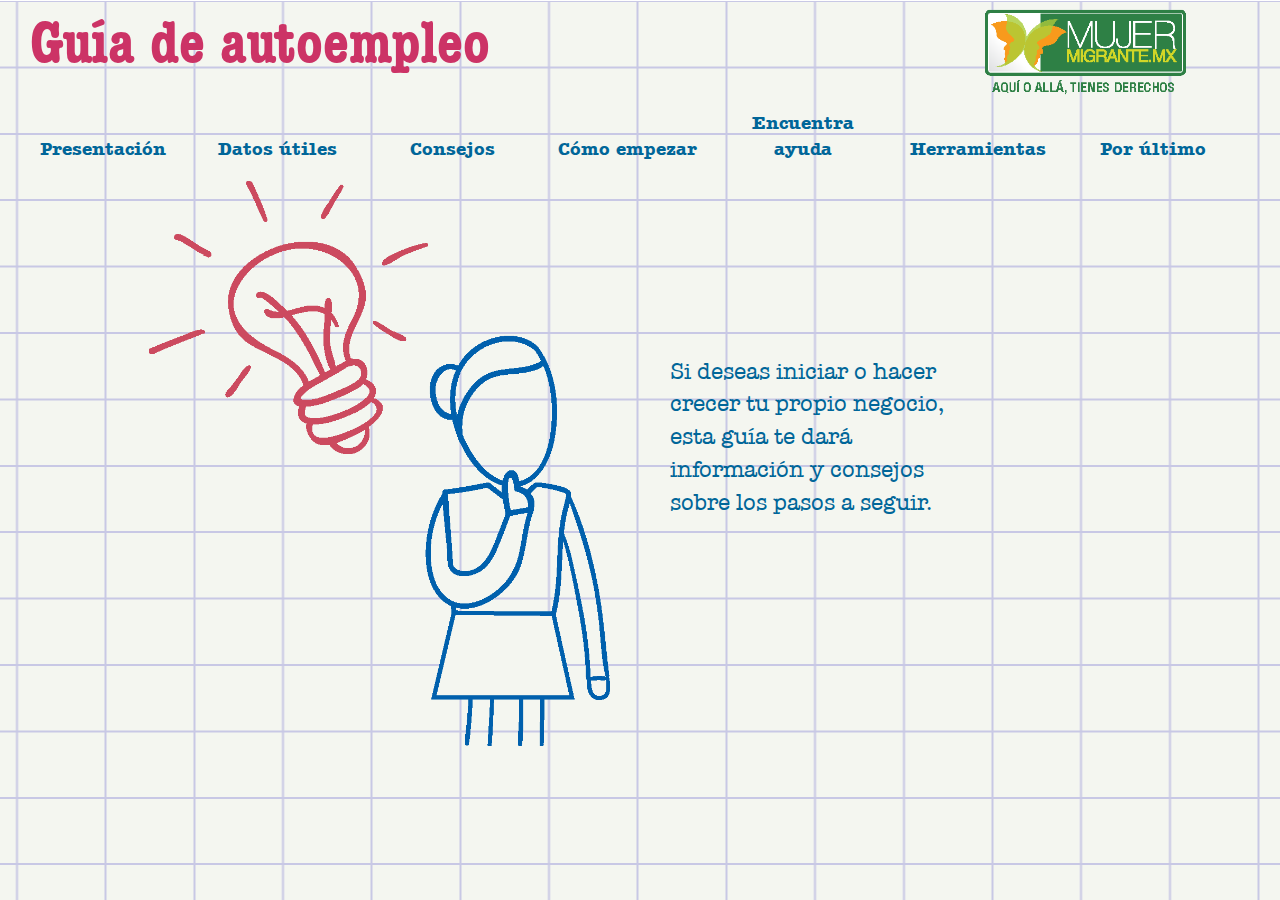
<file: index.html>
<!DOCTYPE HTML>
<html>
  <head>
    <meta http-equiv="content-type" content="text/html; charset=utf-8">
    <link href="css/bootstrap.css" rel="stylesheet" />
    <link href="css/style.css" rel="stylesheet" />

    <script type="text/javascript" src="js/jquery.js"></script>
    <script type="text/javascript" src="js/bootstrap.min.js"></script>
    <title>Guia Autoempleo</title>
  </head>
  <body>
    <div>
      <header class='col-xs-12 col-md-12'>
        <div id='head'class='col-xs-9 col-md-9'>
          Guía de autoempleo
        </div>
        <div class="col-xs-3 col-md-3 logo">
          <img src='css/images/LogoMM.png'class='col-md-10 col-xs-10'>
        </div>
      </header>
      <nav id='index' class='col-md-12 col-xs-12'>
        <ul class='menu'>
          <li class='st-clr'><a href='introduccion.html'>Presentación</a></li>
          <li class='st-clr'><a href="datos_utiles.html?opt=cero"><div>Datos útiles</div></a>
            <ul class="sub-menu bigger">
              <a href='datos_utiles.html?opt=uno'><li>Autoempleo</li></a>
              <a href='datos_utiles.html?opt=dos'><li>Freelancing (Trabajo autónomo)</li></a>
              <a href='datos_utiles.html?opt=tres'><li>Crowdsourcing (Colaboración abierta)</li></a>
              <a href='datos_utiles.html?opt=cuatro'><li>Empresa</li></a>
              <a href='datos_utiles.html?opt=cinco'><li>PyME</li></a>
            </ul>
          </li>
          <li class='st-clr'><a href="consejos.html?opt=cero">Consejos</a>
            <ul class="sub-menu">
              <a href='consejos.html?opt=uno'><li>Ahorro</li></a>
              <a href='consejos.html?opt=dos'><li>Inversión</li></a>
              <a href='consejos.html?opt=tres'><li>Capacitación</li></a>
              <a href='consejos.html?opt=cuatro'><li>Plan de negocios</li></a>
              <a href='consejos.html?opt=cinco'><li>Estrategia de crecimiento</li></a>
            </ul>
          </li>
          <li class='st-clr'><a href="como_empezar.html?opt=index"><div>Cómo empezar</div></a>
            <ul class="sub-menu bigger">
             <a href="como_empezar.html?opt=uno"><li>Estudio de Mercado</li></a>
              <a href="como_empezar.html?opt=dos"><li>Capital</li></a>
              <a href="como_empezar.html?opt=tres"><li>Asesoría Profesional</li></a>
              <a href="como_empezar.html?opt=cuatro"><li>Nombre del Negocio</li></a>
              <a href="como_empezar.html?opt=cinco"><li>Publicidad</li></a>
              <a href="como_empezar.html?opt=seis"><li>Paciencia</li></a>
            </ul>
          </li>
          <li class='st-clr'><a href="encuentra_ayuda.html?opt=index"><div class='txt-men'>Encuentra ayuda</div></a>
            <ul class="sub-menu bigger">
              <a href="encuentra_ayuda.html?opt=uno"><li>Instituciones federales</li></a>
              <a href="encuentra_ayuda.html?opt=dos"><li>Organizaciones no gubernamentales</li></a>
            </ul>
          </li>
          <li class='st-clr'><a href="herramientas.html?opt=index">Herramientas</a>
            <ul class="sub-menu">
              <a href="herramientas.html?opt=uno"><li>Inclusión digital</li></a>
              <a href="herramientas.html?opt=dos"><li>Recursos</li></a>
            </ul>
          </li>
          <li class='st-clr'><a href='por_ultimo.html?opt=index' class=''>Por último</a></li>
        </ul>
      </nav>
      <section class='col-xs-12 col-md-12'>
        <div class="col-xs-5 col-md-5 col-xs-offset-1 col-md-offset-1">
          <img src='css/images/Menuimagen.png' class='col-xs-12 col-md-12'>
        </div>
        <div id='sec-int'class="col-xs-5 col-md-5">
          <p class='texto col-xs-9 col-md-8'>
            Si deseas iniciar o hacer crecer tu propio negocio, esta guía te dará información y consejos sobre los pasos a seguir.
          </p>
        </div>
      </section>
    </div>
</body>
</html>
</file>
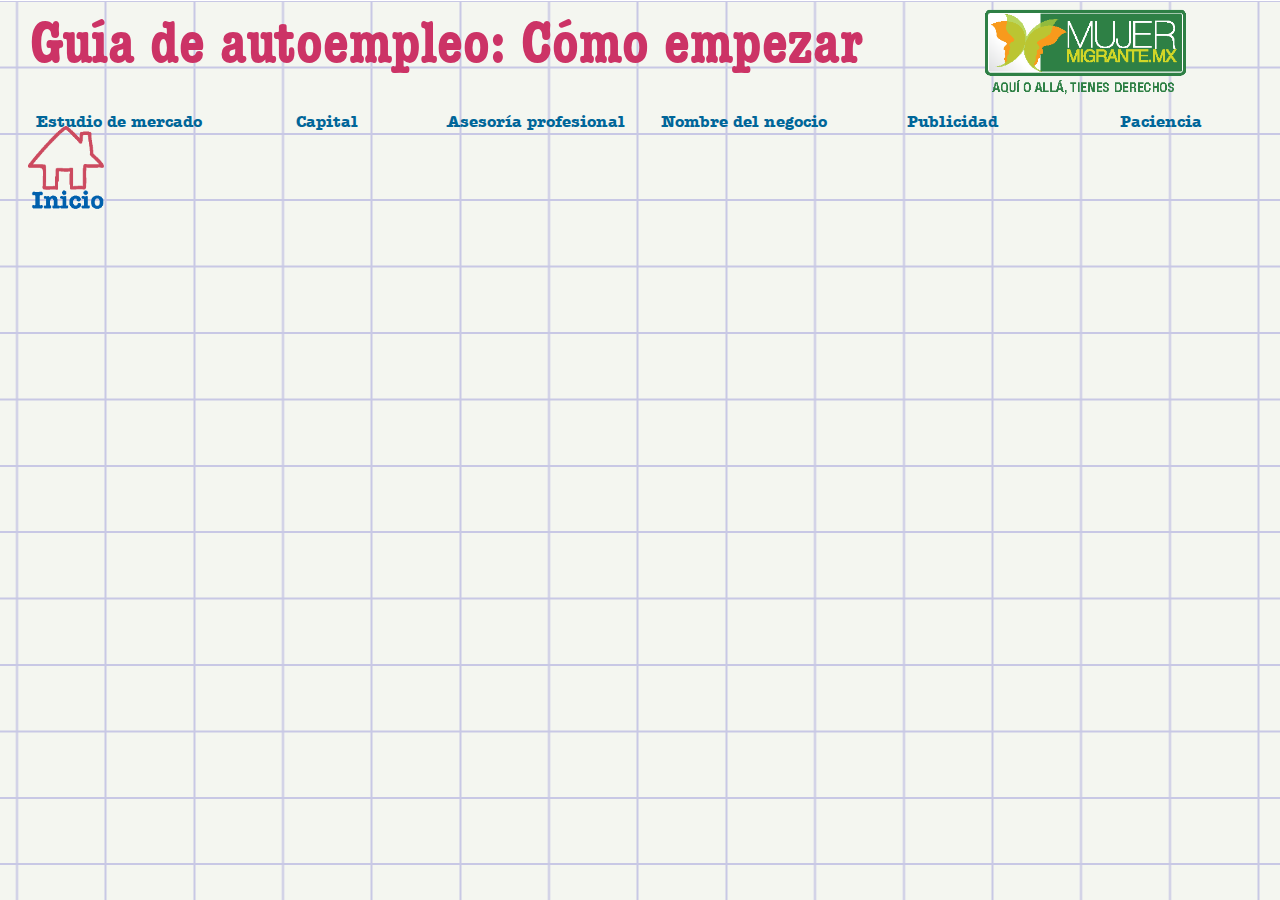
<file: como_empezar.html>
<!DOCTYPE HTML>
<html>
<head>
  <meta http-equiv="content-type" content="text/html; charset=utf-8">
	<link href="css/bootstrap.css" rel="stylesheet" />
  <link href="css/style.css" rel="stylesheet" />
  <link href="css/ce.css" rel="stylesheet" />


  <script type="text/javascript" src="js/jquery.js"></script>
  <script type="text/javascript" src="js/bootstrap.min.js"></script>
  <script type="text/javascript" src="js/ce_personal.js"></script>
  <title>Guia Autoempleo</title>
</head>
<body>
    <header class='col-xs-12 col-md-12'>
    <div id='head'class='col-xs-9 col-md-9'>
      Guía de autoempleo: Cómo empezar
    </div>
    <div class="col-xs-3 col-lg-3 logo">
      <img src='css/images/LogoMM.png'class='col-md-10 col-xs-12'>
    </div>
  </header>

  <nav class='col-md-12 col-sm-12'>
    <ul class='menu'>
      <li data-opt='uno' class='st-clr st-clr2 m-uno'><a href=''>Estudio de mercado</a></li>
      <li data-opt='dos' class='st-clr st-clr2 m-dos'><a href="">Capital</a>
      </li>
      <li data-opt='tres' class='st-clr st-clr2 m-tres'><a href="">Asesoría profesional</a>
      </li>
      <li data-opt='cuatro' class='st-clr st-clr2 m-cuatro'><a href="">Nombre del negocio</a>
      </li>
      <li data-opt='cinco' class='st-clr st-clr2 m-cinco'><a href="">Publicidad</a>
      </li>
      <li data-opt='seis' class='st-clr st-clr2 m-seis'><a href="">Paciencia</a>
      </li>
    </ul>
  </nav>
  <section>

   <div id='index' class='contenido texto col-xs-8 col-md-9 col-xs-offset-2 col-md-offset-2'>
        <p>
          Ahora que tienes más información, consulta algunos de los pasos básicos para darle vida a tu negocio. ¡Adelante!
        </p>
        <img src='css/images/H2OImagen.png' class='col-md-offset-4 col-xs-offset-4  col-md-4 col-xs-5'>  
   </div>
     <div id="uno" class='contenido texto col-xs-12 col-md-12'>
      <div class="col-xs-7 col-md-7 col-xs-offset-1 col-md-offset-1">
        <p>
          El primer paso es <u>conocer las necesidades de tu colonia o
          comunidad.</u> ¿Quién necesita el servicio o producto que
          vas a ofrecer? ¿Hay espacio para ofrecerlo o el mercado
          ya está saturado? Antes de comenzar cualquier negocio
          necesitas tener contestadas estas preguntas y asegurarte
          de ofrecer algo adecuado. No comiences un negocio solo
          porque está de moda: desarrolla una idea que te motive.
        </p>
        <a href="https://www.redemprendedor.gob.mx/consejos_para_hacer_un_estudio_de_mercado.html" target="_blank">
        <div class="recuadros col-md-6 col-sm-10 col-xs-10">
            <img src="css/images/H5label.png" class="col-md-12 col-xs-12">
            <p>
              Tips para hacer un estudio de mercado.
            </p>
        </div>
        </a>
      </div>
      <div class="col-xs-4 col-md-4">
        <img src="css/images/H21Imagen.png " class="col-xs-12 col-md-10 right_class">
      </div>
    </div>
     <div id="dos" class='contenido texto col-xs-12 col-md-12'>
      <div class="col-xs-7 col-md-7 col-xs-offset-1 col-md-offset-1">
        <p>
          Para comenzar tu negocio necesitarás una <u>inversión inicial.</u>
          Define qué es lo que tienes, cuánto necesitas y cómo
          conseguirlo. Investiga los <u>costos que puede implicar el
          inicio tu empresa</u> y comienza a desarrollar tu plan de
          negocios. Si sientes que no cuentas con el presupuesto
          necesario, no te desanimes: hay alternativas que te
          permitirán comenzar sin tanto dinero.
        </p>
        <a href="https://www.inadem.gob.mx/templates/protostar/10_ideas_para_empezar_un_negocio_en_casa.php" target="_blank">
        <div class="recuadros col-md-6 col-sm-10 col-xs-10">
            <img src="css/images/H5label.png" class="col-md-12 col-xs-12">
            <p>
              Revisa algunas opciones para comenzar con poco capital
            </p>
          </div>
        </a>
      </div>
      <div class="col-xs-4 col-md-4">
        <img src="css/images/H22Imagen.png" class="col-xs-12 col-md-10 right_class">
      </div>
    </div>
  </div>
   <div id="tres" class='contenido texto col-xs-12 col-md-12'>
      <div class="col-xs-7 col-md-7 col-xs-offset-1 col-md-offset-1">
        <p>
          Antes de montar tu empresa busca <u>asesoría legal para la
          revisión de contratos.</u> Localiza también a alguien que te
          apoye con la <u>contabilidad y la planificación fiscal.</u> Pasar
          por alto estos aspectos puede tener graves consecuencias
          después. Recuerda que lo barato sale caro.
        </p>
        <a href="http://www.emprendices.co/asesorias-contables-la-importancia-de-asesorarse-bien-al-iniciar-un-negocio/" target="_blank">
        <div class="recuadros col-md-6 col-sm-10 col-xs-10">
            <img src="css/images/H5label.png" class="col-md-12 col-xs-12">
            <p>
              Conoce la importancia de la asesoría contable.
            </p>
          </div>
        </a>
      </div>
      <div class="col-xs-4 col-md-4">
        <img src="css/images/H23Imagen.png" class="col-xs-12 col-md-10 right_class">
      </div>
    </div>
     <div id="cuatro" class='contenido texto col-xs-12 col-md-12'>
      <div class="col-xs-7 col-md-7 col-xs-offset-1 col-md-offset-1">
        <p>
          Puede parecer obvio y simple, pero <u>un buen nombre
          dice mucho acerca de un negocio.</u> Elige algo original,
          que sea fácil de recordar y de pronunciar. Asegúrate
          también de que esté disponible y de que lo puedas
          usar libremente.
        </p>
         <a href="http://www.soyentrepreneur.com/consejos-para-elegir-un-nombre-para-tu-empresa.html" target="_blank">
         <div class="recuadros col-md-6 col-sm-10 col-xs-10">
         
            <img src="css/images/H5label.png" class="col-md-12 col-xs-12 ">
            <p>
              Tips para elegir el nombre de tu negocio.
            </p>
          </div>
          </a>
      </div>
       <div class="col-xs-4 col-md-4">
        <img src="css/images/H24Imagen.png" class="col-xs-12 col-md-10">
      </div>
    </div>
    <div id="cinco" class='contenido texto col-xs-12 col-md-12'>
      <div class="col-xs-7 col-md-7 col-xs-offset-1 col-md-offset-1">
        <p>
          Para conseguir la publicidad adecuada, lo ideal es que
          comiences por <u>darle una imagen atractiva a tu negocio.</u> En
          estos casos vale la pena <u>contratar a alguien profesional en
          diseño y publicidad</u> que te ayude a no pasar desapercibida.
          Y no te olvides de la publicidad de boca en boca: asegúrate
          de correr la voz entre tus familiares y amistades.        </p>
          <a href="http://www.pepeytono.com.mx/mejora_tu_empresa/10_consejos_de_marketing_para_tu_pyme" target="_blank">
            <div class="recuadros col-md-6 col-sm-10 col-xs-10">
            <img src="css/images/H5label.png" class="col-md-12 col-xs-12">
            <p>
              Ideas publicitarias para tu negocio.
            </p>
          </div>
          </a>
      </div>
       <div class="col-xs-4 col-md-4">
        <img src="css/images/H25Imagen.png" class="col-xs-12 col-md-10 right_class">
      </div>
    </div>
    <div id="seis" class='contenido texto col-xs-12 col-md-12'>
      <div class="col-xs-7 col-md-7 col-xs-offset-1 col-md-offset-1">
        <p>
          <u>Si tu negocio no prospera de inmediato, no te
          desesperes.</u> Contempla desde un inicio que los
          resultados podrían tardar más de lo esperado,
          pero con paciencia y perseverancia puedes conseguir
          la estabilidad de tu nueva empresa.
        </p>
        <a href="http://www.soyentrepreneur.com/14992-20-frases-emprendedoras.html" target="_blank">
        <div class="recuadros col-md-6 col-sm-10 col-xs-10">
            <img src="css/images/H5label.png" class="col-md-12 col-xs-12">
            <p>
              ¡Manténte motivada con estas frases!
            </p>
          </div>
        </a>
      </div>
       <div class="col-xs-4 col-md-4">
        <img src="css/images/H26Imagen.png" class="col-xs-12 col-md-7 right_class">
      </div>
    </div>
    <a href='index.html'><img id='inicio' src='css/images/Inicio.png' class='col-md-1 col-xs-1'></a>
  
  </section>
</body>
</html>
</file>
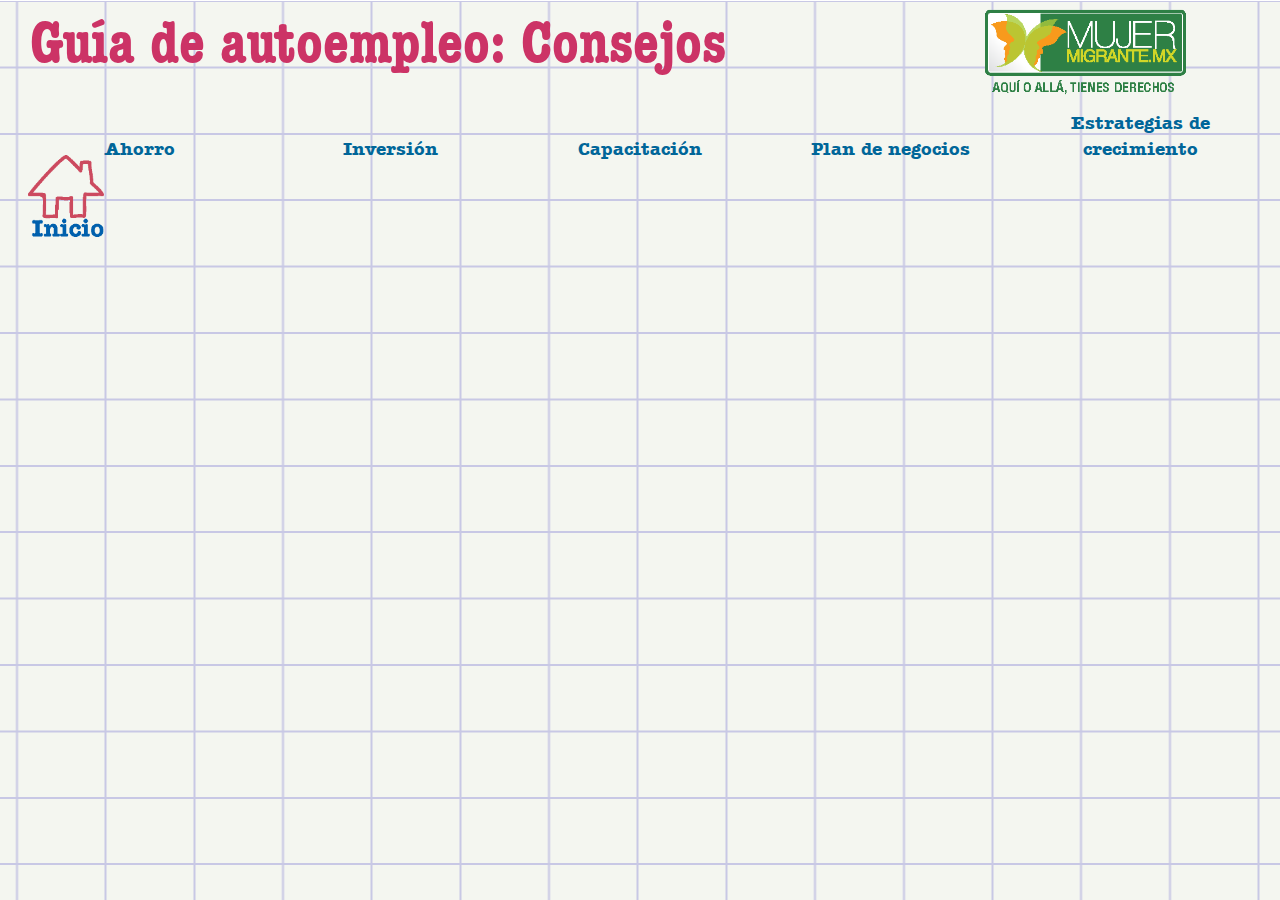
<file: consejos.html>
<!DOCTYPE HTML>
<html>
<head>
  <meta http-equiv="content-type" content="text/html; charset=utf-8">
	<link href="css/bootstrap.css" rel="stylesheet" />
  <link href="css/style.css" rel="stylesheet" />
  <link href="css/style-3.css" rel="stylesheet" />

  <script type="text/javascript" src="js/jquery.js"></script>
  <script type="text/javascript" src="js/bootstrap.min.js"></script>
  <script type="text/javascript" src="js/personal.js"></script>
  <title>Guia Autoempleo</title>
</head>
<body>
  <header class='col-xs-12 col-md-12'>
    <div id='head'class='col-xs-9 col-md-9'>
      Guía de autoempleo: Consejos
    </div>
    <div class="col-xs-3 col-lg-3 logo">
      <img src='css/images/LogoMM.png'class='col-md-10 col-xs-12'>
    </div>
  </header>
  <nav class='col-md-12 col-xs-12'>
    <ul class='menu'>
      <li class='st-clr m-uno'data-opt='uno'><a href=''>Ahorro</a></li>
      <li class='st-clr m-dos'data-opt='dos'><a href="">Inversión</a></li>
      <li class='st-clr m-tres'data-opt='tres'><a href="">Capacitación</a></li>
      <li class='st-clr m-cuatro'data-opt='cuatro'><a href="">Plan de negocios</a></li>
      <li class='st-clr m-cinco'data-opt='cinco'><a href="">Estrategias de crecimiento</a></li>
    </ul>
  </nav>
  <section>
    <div id='cero' class='contenido texto col-xs-8 col-md-8 col-xs-offset-2 col-md-offset-2'>
      <p>
        Sabemos que arrancar tu propio negocio puede ser una tarea intimidante. Es verdad que dar el primer paso siempre requiere de esfuerzo, pero existen varias formas de facilitar el proceso. Siguiendo estas recomendaciones tu proyecto de emprendimiento puede ser más sencillo y organizado.
      </p>
      <p class='red'>
        Da clic en cada tema y encuentra más información.
      </p>
    </div>
    <div id="uno" class='contenido texto col-xs-12 col-md-12'>
      <div class="col-xs-7 col-md-7 col-xs-offset-1 col-md-offset-1">
        <p>
          La práctica de ahorrar consiste en <u>reservar una parte de tus ingresos para utilizarla en el futuro.</u> Las formas de hacerlo son muchas: desde el tradicional cochinito hasta
          los retos entre amistades para ver quién logra juntar la mayor cantidad. Tener el hábito del ahorro te permitirá tomar mejores decisiones ante situaciones inesperadas
        </p>
        <a href='' data-toggle="modal" data-target="#unoModal">
          <div class="recuadros col-md-6 col-sm-10 col-xs-10">
            <img src='css/images/H5label.png' class='col-md-12 col-xs-12'>
            <p>
              Conoce aquí algunos tips de ahorro
            </p>
          </div>
        </a>
      </div>
      <div class="col-xs-4 col-md-4">
        <img src='css/images/H12Imagen.png' class='col-xs-12 col-md-10'>
      </div>
    </div>
    <!-- Modal -->
    <div id="unoModal" class="modal fade" role="dialog">
      <div class=" modal-dialog modal-lg">
        <!-- Modal content-->
        <div id='cont-1' class=" modal-content col-xs-12 col-md-12">
          <button id="cerrar" type="button" class="close" data-dismiss="modal">&times;</button>
          <div class="modal-body col-md-12 col-xs-12">
            <div class='col-xs-1 col-md-1'>
              <p class='pos'><strong class='nmb'>1</strong></p>
            </div>
            <div class="col-xs-11 col-md-11">
              <p>
                <strong>Registra tus gastos.</strong> Para saber cuánto estás gastando y en qué, prueba haciendo tu
                registro durante un mes. Incluye cada gasto, por insignificante que parezca.
              </p>
            </div>
            <div class='col-xs-1 col-md-1'>
              <p class='pos'><strong class='nmb'>2</strong></p>
            </div>
            <div class="col-xs-11 col-md-11">
              <p>
                <strong>Haz un presupuesto.</strong> Basándote en tus ingresos y conociendo tus gastos comunes,
                define qué cantidad destinarás a cada cosa.
              </p>
            </div>
            <div class='col-xs-1 col-md-1'>
              <p class='pos'><strong class='nmb'>3</strong></p>
            </div>
            <div class="col-xs-11 col-md-11">
              <p>
                <strong>Planifica tu ahorro.</strong> Dentro de tu presupuesto asigna una cantidad mensual al
                ahorro (se recomienda alrededor del 10 %). Si tus gastos no te permiten ahorrar
                esa cantidad, decide cuáles son menos indispensables y disminúyelos.
              </p>
            </div>
            <div class='col-xs-1 col-md-1'>
              <p class='pos'><strong class='nmb'>4</strong></p>
            </div>
            <div class="col-xs-11 col-md-11">
              <p>
                <strong>Define objetivos de ahorro.</strong> Puedes hacerlos a corto y largo plazo: desde algo que
                tengas que comprar para tu negocio hasta un plan de retiro.
              </p>
            </div>
          </div>
        </div>
      </div>
    </div>
    <!--Modal Cierre-->
    <div id="dos" class='contenido texto col-xs-12 col-md-12'>
      <div class="col-xs-7 col-md-7 col-xs-offset-1 col-md-offset-1">
        <p>
          Invertir consiste en <u>emplear una cantidad de dinero en algo que te genere ganancias.</u> Un ejemplo de esto es el rendimiento que te ofrecen algunas instituciones financieras, pero la
          educación o la adquisición de equipo para tu empresa también son formas de invertir, pues son gastos que a la larga pueden generarte mayores beneficios.
        </p>
        <a href='' data-toggle="modal" data-target="#dosModal">
          <div class="recuadros col-md-7 col-sm-11 col-xs-11">
            <img src='css/images/H5label.png' class='col-md-12 col-xs-12'>
            <p>
              Conoce algunas recomendaciones para <br id='sp'> invertir
            </p>
          </div>
        </a>
      </div>
      <div class="col-xs-4 col-md-4 pa_bajo">
        <img src='css/images/H14Imagen.png' class='col-xs-12 col-md-11'>
      </div>
    </div>
    <!-- Modal -->
    <div id="dosModal" class="modal fade" role="dialog">
      <div class=" modal-dialog modal-lg">
        <!-- Modal content-->
        <div id='cont-1' class=" modal-content col-xs-12 col-md-12">
          <button id="cerrar" type="button" class="close" data-dismiss="modal">&times;</button>
          <div class="modal-body col-md-12 col-xs-12">
            <div class='col-xs-1 col-md-1'>
              <p class='pos'><strong class='nmb'>1</strong></p>
            </div>
            <div class="col-xs-11 col-md-11">
              <p>
                <strong>No lo tomes a la ligera.</strong> Vale la pena elegir con calma qué camino es el más conveniente para tu proyecto económico.
              </p>
            </div>
            <div class='col-xs-1 col-md-1'>
              <p class='pos'><strong class='nmb'>2</strong></p>
            </div>
            <div class="col-xs-11 col-md-11">
              <p>
                <strong>Marca objetivos.</strong> Es necesario que sepas con claridad cuáles son tus necesidades y tus capacidades financieras.
              </p>
            </div>
            <div class='col-xs-1 col-md-1'>
              <p class='pos'><strong class='nmb'>3</strong></p>
            </div>
            <div class="col-xs-11 col-md-11">
              <p>
                <strong>Infórmate. </strong> Ya sea que destines tu dinero directamente a proyectos, servicios o productos, asegúrate de conocer bien aquello en lo que inviertes.
              </p>
            </div>
          </div>
        </div>
      </div>
    </div>
    <!--Modal Cierre-->
    <div id="tres" class='contenido texto col-xs-12 col-md-12'>
      <div class="col-xs-7 col-md-7 col-xs-offset-1 col-md-offset-1">
        <p>
          Es fundamental que cuentes con los <u>conocimientos necesarios para ejercer tu propio negocio o autoemplearte;</u> así podrás ofrecer productos y
          servicios de calidad. Muchas instituciones de diversos tipos ofrecen alternativas presenciales o en línea para capacitarte.
        </p>
        <a href='' data-toggle="modal" data-target="#tresModal">
          <div class="recuadros col-md-7 col-sm-10 col-xs-10">
            <img src='css/images/H5label.png' class='col-md-12 col-xs-12'>
            <p>
              Instancias de apoyo en capacitación
            </p>
          </div>
        </a>
      </div>
      <div class="col-xs-4 col-md-4 pa_bajo">
        <img src='css/images/H15Imagen.png' class='col-xs-12 col-md-10'>
      </div>
    </div>
    <!-- Modal -->
    <div id="tresModal" class="modal fade" role="dialog">
      <div class="cont-3 modal-dialog modal-lg">
        <!-- Modal content-->
        <div class="modal-content col-xs-12 col-md-12">
          <button id="cerrar" type="button" class="close" data-dismiss="modal">&times;</button>
          <p class='col-xs-12 col-md-12 tit'>Son muchas las herramientas existentes para capacitarte. Explora cada sitio
            y descubre algunas de las opciones disponibles.</p>
          <div class="modal-body col-md-12 col-xs-12">
            <div class=" tres-cont-1 col-xs-4 col-md-4">
              <a href='http://www.conevyt.org.mx/index.php?option=com_content&view=article&id=421&Itemid=800' target='_blank'><p><strong>
                    Consejo Nacional de Educación para la Vida y el Trabajo
              </strong></p></a>
              <a href='https://www.empleo.gob.mx/es_mx/empleo/busco_capacitacion' target='_blank'><p><strong>
                    Portal del Empleo
              </strong></p></a>
              <a href='http://mujeremprende.com.mx/' target='_blank'><p><strong>
                    Mujer Emprende
              </strong></p></a>
              <a href='https://www.coursera.org/course/finanzaspersonales' target='_blank'><p><strong>
                    Coursera
              </strong></p></a>
              <a href='http://capacitate.fundacioncarlosslim.org/pages.php?r=.cursos' target='_blank'><p><strong>
                    Fundación Carlos Slim
              </strong></p></a>
              <a href='https://es.khanacademy.org/' target='_blank'><p><strong>
                    Khan Academy
              </strong></p></a>
            </div>
            <div class=" tres-cont-2 col-xs-8 col-md-8">
              <p id='op1'>Formación de personas emprendedoras y guías.</p>
              <p>Capacitación para el autoempleo.</p>
              <p>Plataforma que impulsa el emprendimiento femenino.</p>
              <p>Cursos gratuitos en línea.</p>
              <p>Capacitación gratuita para diversos empleos.</p>
              <p>Cursos en línea para todas las edades.</p>
            </div>
          </div>
        </div>
      </div>
    </div>
    <!--Modal Cierre-->
    <div id="cuatro" class='contenido texto col-xs-12 col-md-12'>
      <div class="col-xs-7 col-md-7 col-xs-offset-1 col-md-offset-1">
        <p>
          Si tienes interés en gestionar tu propio negocio, la planeación es el primer paso. Crear un documento
          específico te permitirá <u>concretar tus ideas y objetivos.</u> A esto se sumará después la correcta <u>evaluación de
            los cambios económicos en tu negocio.</u>
        </p>
        <a href='https://www.inadem.gob.mx/templates/protostar/guia_para_hacer_tu_plan_de_negocios.php' target='_blank'>
          <div class="recuadros col-md-7 col-sm-10 col-xs-10">
            <img src='css/images/H5label.png' class='col-md-12 col-xs-12'>
            <p>
              ¿Cómo generar un plan de negocios?
            </p>
          </div>
        </a>
      </div>
      <div class="col-xs-4 col-md-4 pa_bajo">
        <img src='css/images/H17Imagen.png' class='col-xs-12 col-md-10'>
      </div>
    </div>
    <div id="cinco" class='contenido texto col-xs-12 col-md-12'>
      <div class="col-xs-7 col-md-7 col-xs-offset-1 col-md-offset-1">
        <p>
          Una vez que cuentes con un plan de negocios detallado, es momento de <u>poner manos a la obra
            y darle impulso a tu negocio.</u> Esto requerirá de una inversión monetaria que te permita definir
          un establecimiento, dar difusión a tus servicios, contratar personal y adaptar tu infraestructura.
        </p>
        <a href='' data-toggle="modal" data-target="#cincoModal">
          <div class="recuadros col-md-7 col-sm-10 col-xs-10">
            <img src='css/images/H5label.png' class='col-md-12 col-xs-12'>
            <p>
              Consulta algunos consejos para crear tu estrategia
            </p>
          </div>
        </a>
      </div>
      <div id="pa_iz" class="col-xs-4 col-md-4 pa_bajo">
        <img src='css/images/H18Imagen.png' class='col-xs-12 col-md-10'>
      </div>
    </div>
    <a href='index.html'><img id='inicio' src='css/images/Inicio.png' class='col-md-1 col-xs-1'></a>
    <!-- Modal -->
    <div id="cincoModal" class="modal fade" role="dialog">
      <div class=" modal-dialog modal-lg">
        <!-- Modal content-->
        <div id='cont-2' class=" modal-content col-xs-12 col-md-12">
          <button id="cerrar" type="button" class="close" data-dismiss="modal">&times;</button>
          <div class="modal-body col-md-12 col-xs-12">
            <div class='col-xs-1 col-md-1'>
              <p class='pos'><strong class='nmb'>1</strong></p>
            </div>
            <div class="col-xs-11 col-md-11">
              <p>
                <strong>Sé entusiasta.</strong> Todo proyecto tiene momentos buenos y malos al comenzar. Manténte
                preparada para cualquier situación y ten siempre presentes tus motivaciones.
              </p>
            </div>
            <div class='col-xs-1 col-md-1'>
              <p class='pos'><strong class='nmb'>2</strong></p>
            </div>
            <div class="col-xs-11 col-md-11">
              <p>
                <strong>Cuida la organización.</strong> Mantén seguimiento de todas tus finanzas, de los análisis de
                ventas, proveedores, cronogramas, etcétera.
              </p>
            </div>
            <div class='col-xs-1 col-md-1'>
              <p class='pos'><strong class='nmb'>3</strong></p>
            </div>
            <div class="col-xs-11 col-md-11">
              <p>
                <strong>Date a conocer.</strong> Genera estrategias de mercado que te permitan alcanzar un mayor
                público. Recuerda que el internet es una gran herramienta para eso.
              </p>
            </div>
            <div class='col-xs-1 col-md-1'>
              <p class='pos'><strong class='nmb'>4</strong></p>
            </div>
            <div class="col-xs-11 col-md-11">
              <p>
                <strong>Ten apertura al cambio.</strong> Es necesario que escuches las necesidades de tus clientes y
                estés siempre dispuesta a mejorar tus servicios.
              </p>
            </div>
          </div>
        </div>
      </div>
    </div>
    <!--Modal Cierre-->
  </section>
</body>
</html>
</file>
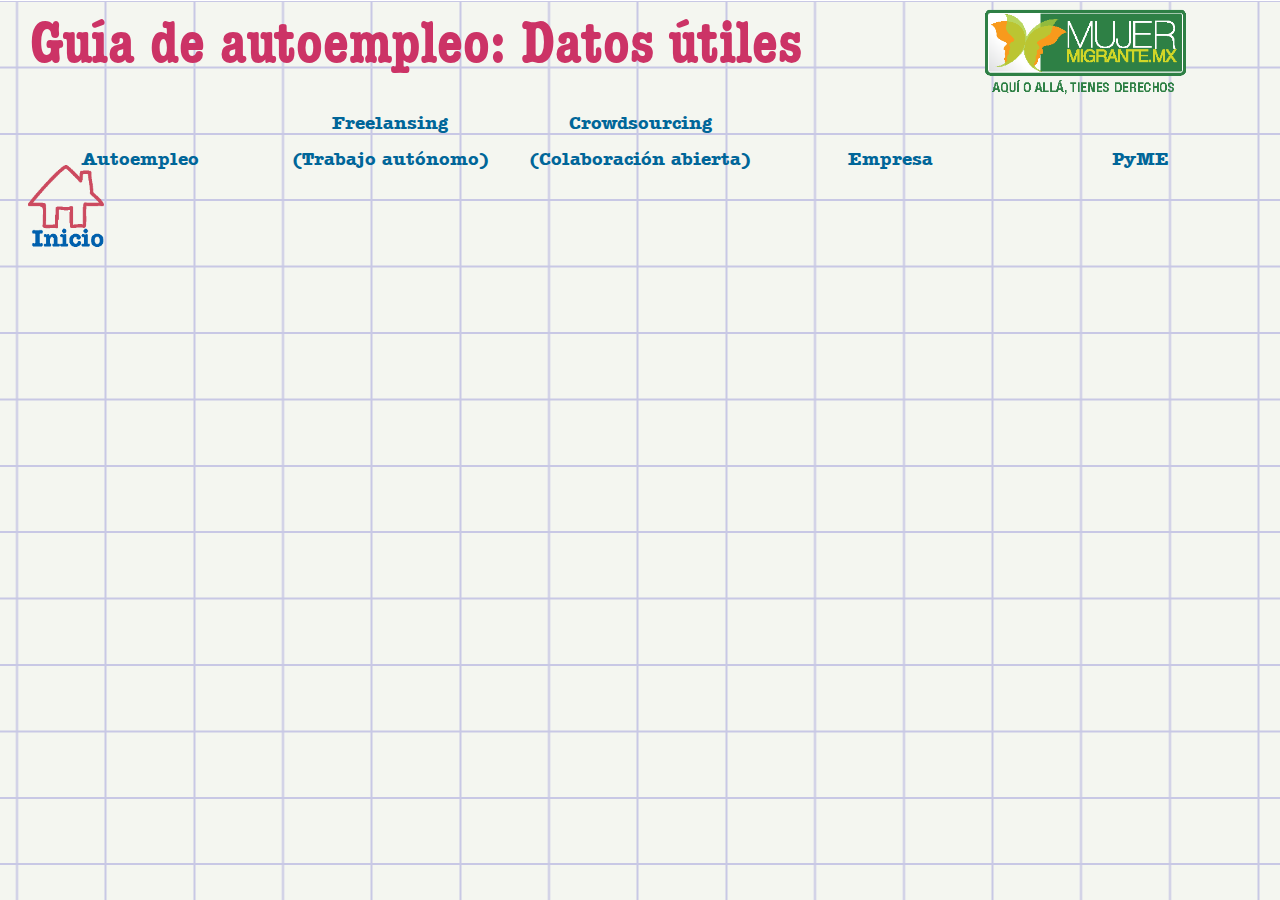
<file: datos_utiles.html>
<!DOCTYPE HTML>
<html>
<head>
  <meta http-equiv="content-type" content="text/html; charset=utf-8">
	<link href="css/bootstrap.css" rel="stylesheet" />
  <link href="css/style.css" rel="stylesheet" />
  <link href="css/style-2.css" rel="stylesheet" />

  <script type="text/javascript" src="js/jquery.js"></script>
  <script type="text/javascript" src="js/bootstrap.min.js"></script>
  <script type="text/javascript" src="js/personal.js"></script>
  <title>Guia Autoempleo</title>
</head>
<body>
  <header class='col-xs-12 col-md-12'>
    <div id='head'class='col-xs-9 col-md-9'>
      Guía de autoempleo: Datos útiles
    </div>
    <div class="col-xs-3 col-lg-3 logo">
      <img src='css/images/LogoMM.png'class='col-md-10 col-xs-12'>
    </div>
  </header>
  <nav class='col-md-12 col-xs-12'>
    <ul class='menu'>
      <li class='st-clr m-uno' data-opt='uno'><a href='' >Autoempleo</a></li>
      <li class='st-clr m-dos' data-opt='dos'><a href=""><div class='txt-men'><p>Freelansing</p> (Trabajo autónomo)</div></a></li>
      <li class='st-clr m-tres' data-opt='tres'><a href=""><p>Crowdsourcing</p> (Colaboración abierta)</a></li>
      <li class='st-clr m-cuatro' data-opt='cuatro'><a href=""><div class='txt-men'>Empresa</div></a></li>
      <li class='st-clr m-cinco' data-opt='cinco'><a href=""><div class='txt-men'>PyME</div></a></li>
    </ul>
  </nav>
  <section>
    <div id='cero' class='contenido texto col-xs-8 col-md-8 col-xs-offset-2 col-md-offset-2'>
      <p>
        Probablemente hayas escuchado más de una vez alguno de estos conceptos, que son cada vez más indispensables para comprender el mundo laboral en la actualidad.
      </p>
      <p>
        Toma en cuenta que los ambientes de trabajo están en constante cambio y desarrollo, así que te invitamos a mantenerte siempre informada sobre nuevas alternativas.
      </p>
      <p class='red'>
        Da clic en cada concepto para conocer más sobre ellos.
      </p>
    </div>
    <div id="uno" class='contenido texto col-xs-12 col-md-12'>
      <div class="col-xs-7 col-md-7 col-xs-offset-1 col-md-offset-1">
        <p>Es una <u>alternativa laboral en la que una persona trabaja para ella misma de forma directa</u>, en una unidad económica que dirige, gestiona y de la cual obtiene ingresos. El autoempleo permite a las personas convertirse en empresarias.</p>
        <a href='http://www.pepeytono.com.mx/casos_de_exito/los_postres_de_lulu' target='_blank'>
          <div class="recuadros col-md-8 col-sm-12 col-xs-12">
            <img src='css/images/H5label.png' class='col-md-12 col-xs-12'>
            <p>
              Da clic aquí para conocer el caso de
              Lulú, cuyo proyecto comenzó con el
              simple antojo de una gelatina.
            </p>
          </div>
        </a>
      </div>
      <div class="col-xs-4 col-md-4">
        <img src='css/images/H5Imagen.png' class='col-xs-12 col-md-10'>
      </div>
    </div>
    <div id="dos" class='contenido texto col-xs-12 col-md-12'>
      <div class="col-xs-7 col-md-7 col-xs-offset-1 col-md-offset-1">
        <p>Es una de las modalidades de autoempleo. Consiste en <u>trabajar de forma independiente en actividades relacionadas con el propio oficio o profesión</u>, prestando los servicios a personas o empresas que los requieran. El pago no se realiza a partir del tiempo, sino del resultado obtenido.</p>
        <a href='https://www.workana.com/blog/2015/03/09/dia-internacional-mujer-raquel-mendes-damasceno-entrevista' target='_blank'>
          <div class="recuadros col-md-8 col-sm-11 col-xs-11">
            <img src='css/images/H5label.png' class='col-md-12 col-xs-12'>
            <p>
              ¿Deseas saber cómo es el trabajo
              freelance? Da clic aquí.
            </p>
          </div>
        </a>
      </div>
      <div class="col-xs-3 col-md-3">
        <img src='css/images/H6Imagen.png' class='col-xs-12 col-md-12 '>
      </div>
    </div>
    <div id="tres" class='contenido texto col-xs-12 col-md-12 '>
      <div class="col-xs-7 col-md-7 col-xs-offset-1 col-md-offset-1">
        <p>Esta forma de colaboración <u>consiste en que una empresa asigne ciertas tareas a grupos de trabajo externos</u> a ella. El mayor beneficio de esto es la participación de personas expertas, lo cual garantiza un trabajo de calidad y mayores posibilidades de innovar.</p>
        <a href='http://listas.eleconomista.es/emprendedores/2327-10-ejemplos-de-crowdsourcing' target='_blank'>
          <div class="recuadros col-md-7 col-sm-11 col-xs-11">
            <img src='css/images/H5label.png' class='col-md-12 col-xs-12'>
            <p>
              Da clic aquí para conocer algunos
              ejemplos de crowdsourcing.
            </p>
          </div>
        </a>
      </div>
      <div class="col-xs-4 col-md-4">
        <img src='css/images/H7Imagen.png' class='col-xs-12 col-md-10'>
      </div>
    </div>
    <div id="cuatro" class='contenido texto col-xs-12 col-md-12'>
      <div class="col-xs-6 col-md-6 col-xs-offset-1 col-md-offset-1">
        <p>
          Es una <u>organización o institución dedicada a
            actividades con fines económicos.</u> Esto incluye
          personas que trabajan de forma autónoma,
          empresas familiares, sociedades colectivas y
          asociaciones que ejercen una actividad
          económica continua.
        </p>
        <a href='https://www.ideasparapymes.com/contenidos/historias-exito-empresarial-grupo-la-parrilla-comida-mexicana.html' target='_blank'>
          <div class="recuadros col-md-7 col-sm-11 col-xs-11">
            <img src='css/images/H5label.png' class='col-md-12 col-xs-12'>
            <p>
              Conoce aquí el ejemplo de una
              empresa que fue creciendo poco
              a poco.
            </p>
          </div>
        </a>
      </div>
      <div class="col-xs-5 col-md-5">
        <img src='css/images/H8Imagen.png' class='col-xs-12 col-md-8'>
      </div>
    </div>
    <div id="cinco" class='contenido texto col-xs-12 col-md-12'>
      <div class="col-xs-7 col-md-7 col-xs-offset-1 col-md-offset-1">
        <p>
          Son las siglas de <u>“pequeña y mediana empresa”</u>.
          También es conocido el término MiPyME, que hace
          referencia a “micro, pequeña y mediana empresa”.
        </p>
        <a href='' data-toggle="modal" data-target="#myModal">
          <div class="recuadros col-md-7 col-sm-11 col-xs-11">
            <img src='css/images/H5label.png' class='col-md-12 col-xs-12'>
            <p>
              Conoce más sobre la clasificación
              de las MiPyME en México
            </p>
          </div>
        </a>
      </div>
      <div class="col-xs-4 col-md-4">
        <img src='css/images/H9Imagen.png' class='col-xs-12 col-md-10 '>
        <div class="rectangulo col-xs-12 col-md-10">
          En México, más del 90 % del sector
          privado se integra de pequeñas y
          medianas empresas.
        </div>
      </div>
    </div>
    <a href='index.html'><img id='inicio' src='css/images/Inicio.png' class='col-md-1 col-xs-1'></a>
  </section>
<!-- Modal -->
<div id="myModal" class="modal fade" role="dialog">
  <div class="mod-cont modal-dialog modal-lg">
    <!-- Modal content-->
    <div class="mod-cont modal-content col-xs-12 col-md-12">
      <button id="cerrar" type="button" class="close" data-dismiss="modal">&times;</button>
      <div class="modal-body col-md-12 col-xs-12">
        <img src='css/images/H10Cuadro.png' class='col-xs-12 col-md-12'>
      </div>
    </div>
  </div>
</div>
<!--Modal Cierre-->
</body>
</html>
</file>
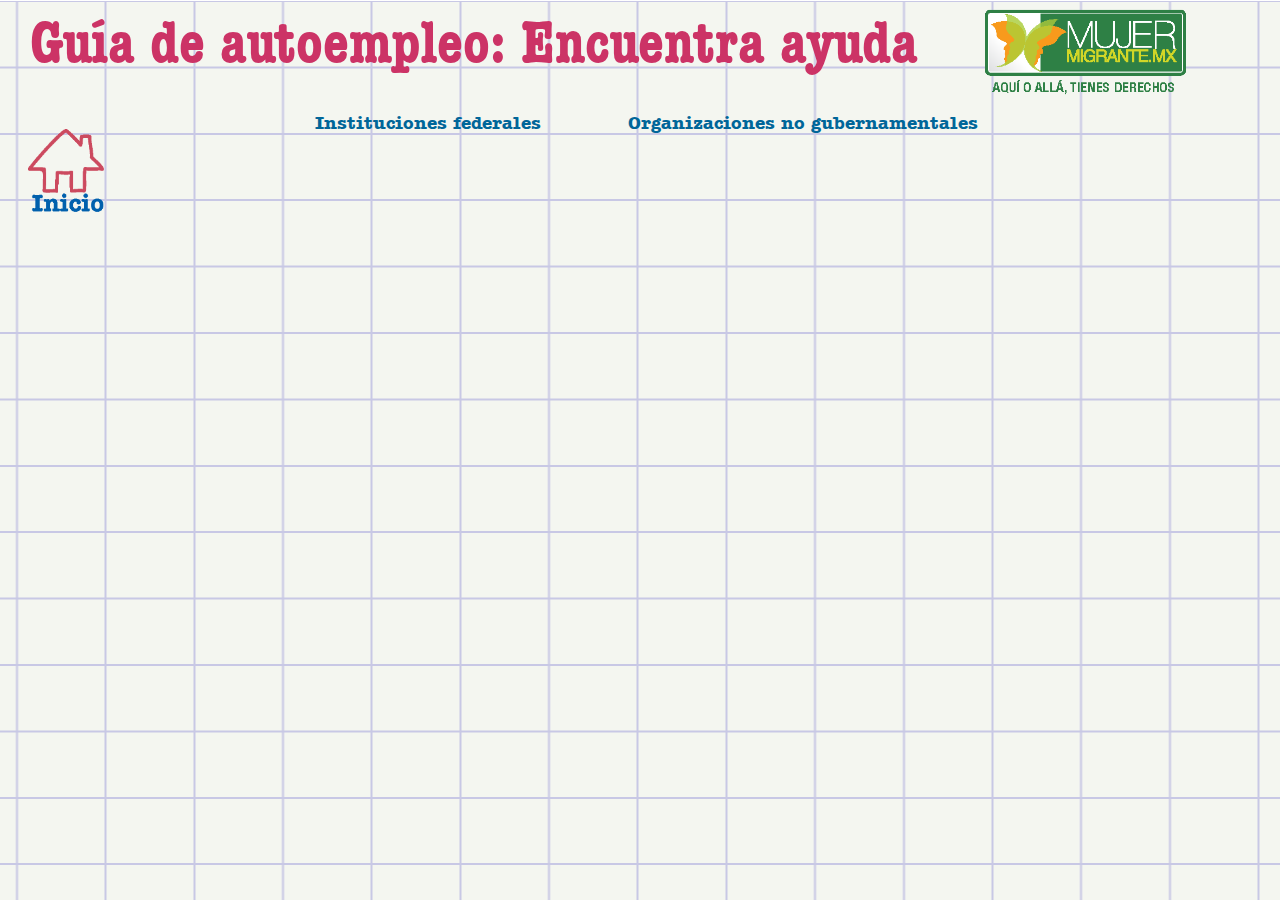
<file: encuentra_ayuda.html>
<!DOCTYPE HTML>
<html>
<head>
  <meta http-equiv="content-type" content="text/html; charset=utf-8">
	<link href="css/bootstrap.css" rel="stylesheet" />
  <link href="css/style.css" rel="stylesheet" />
  <link href="css/ea.css" rel="stylesheet" />

  <script type="text/javascript" src="js/jquery.js"></script>
  <script type="text/javascript" src="js/bootstrap.min.js"></script>
  <script type="text/javascript" src="js/ce_personal.js"></script>
  <title>Guia Autoempleo</title>
</head>
<body>
    <header class='col-xs-12 col-md-12'>
    <div id='head'class='col-xs-9 col-md-9'>
      Guía de autoempleo: Encuentra ayuda
    </div>
    <div class="col-xs-3 col-lg-3 logo">
      <img src='css/images/LogoMM.png'class='col-md-10 col-xs-12'>
    </div>
  </header>
  <nav class='col-md-12 col-sm-12'>
    <ul class='menu'>
      <li class='st-clr  st-clr3 m-uno' data-opt='uno'><a href='' >Instituciones federales</a></li>
      <li class='st-clr  st-clr3 m-dos' data-opt='dos'><a href="">Organizaciones no gubernamentales</a></li>
     
    </ul>
  </nav>
  <section>
     <div id='index' class='contenido texto col-xs-9 col-md-9 col-xs-offset-2 col-md-offset-2'>
        <p>
          Ahora que tienes más información, consulta algunos de los pasos básicos para darle vida a tu negocio. ¡Adelante!
        </p> 
         
      </div>
    <div id="uno" class='contenido texto col-xs-12 col-md-12'>
      <div class="col-xs-7 col-md-7 col-xs-offset-1 col-md-offset-1">
        <p>Conoce las <u>iniciativas que existen a nivel federal</u> para conseguir apoyo en tu negocio.</p>
         
        <div type="button" class=" boton_red col-xs-offset-3 col-md-offset-3" data-toggle="modal" data-target="#myModal">
          <p id="white_le">Instituciones de apoyo</p>
        </div>
         
          <div  class=" modal fade" id="myModal" tabindex="-1" role="dialog" aria-labelledby="myModalLabel">
            <div class="  modal-dialog" role="document">
              <div id="cont-1" class=" modal-content col-md-12 col-xs-12">
              <div id="cont-1" class="modal-body ">
                <button id="cerrar" type="button" class="close izqClose" data-dismiss="modal">×</button>
                  
                  <table>
                  <tr>
                  <th class="col-xs-1 col-md-4">
                   <a id="whit" href="http://www.sagarpa.gob.mx/ProgramasSAGARPA/2015/PROMETE/PROMETE/Paginas/Descripci%C3%B3n.aspx" taget="_blank"> <p class="pos"><strong class="nmb">Programa PROMETE</strong></p></a>
                  </th>
                  <th class="col-xs-11 col-md-8">
                    <p>
                     Este programa brinda apoyo a mujeres emprendedoras pertenecientes a núcleos agrarios.
                    </p>
                  <th>
                    </tr>
                 
                  <tr>
                  <th class="col-xs-1 col-md-4">
                    <a id="whit" href="https://www.empleo.gob.mx/swb/empleo/credito_fonacot_para_formacion_y_capacitacion" taget="_blank"><p class="pos"><strong class="nmb">FONACOT</strong></p></a>
                  </th>
                  <th class="col-xs-11 col-md-8">
                    <p>
                      El crédito FONACOT pretende fomentar la capacitación y la formación educativa.
                    </p>
                  <th>
                    </tr>
                  </table>        
          </div>
            </div>
             </div>
          </div>
          <div type="button" class=" boton_blue col-xs-offset-3 col-md-offset-3" data-toggle="modal" data-target="#myModal2">
          <p id="white_le">Instituciones de apoyo a migrantes</p>
        </div>
      </div>
      <div  class=" modal fade" id="myModal2" tabindex="-1" role="dialog" aria-labelledby="myModalLabel">
            <div class="modal-dialog" role="document">
              <div id="cont-1" class=" modal-content col-md-12 col-xs-12">
              <div id="cont-1" class="modal-body ">
                <button id="cerrar" type="button" class="close izqClose" data-dismiss="modal">×</button>        
                  <table >
                  <tr>
                  <th class="col-xs-1 col-md-4">
                    <a id="whit" href="http://www.sedesol.gob.mx/es/SEDESOL/Programa_3x1_para_Migrantes" target="_blank"><p class="pos"><strong class="nmb">Programa 3x1</strong></p></a>
                  </th>
                  <th class="col-xs-11 col-md-8">
                    <p>
                     El programa 3x1 pretende
                      impulsar las iniciativas de
                      personas mexicanas en el
                      exterior.
                    </p>
                  <th>
                  </tr>
                  <tr>
                  <th class="col-xs-1 col-md-4">
                    <a id="whit" href="http://www.ime.gob.mx/estrategia-de-inclusion-financiera-para-migrantes" target="_blank"><p class="pos"><strong class="nmb">Financiera Rural</strong></p></a>
                  </th>
                  <th class="col-xs-11 col-md-8">
                    <p>
                      Aquí encontrarás más sobre la
                      estrategia de inclusión
                      financiera para migrantes.
                    </p>
                  <th>
                    </tr>
                  </table>     
              </div>
              </div>
             </div>
          </div>
         <div class="col-xs-4 col-md-4">
         <img src="css/images/H27Imagen.png" class="col-xs-12 col-md-8 right_class">
        </div>
      </div> 
    </div>
    <div id="dos" class='contenido texto col-xs-12 col-md-12'>
      <div class="col-xs-7 col-md-7 col-xs-offset-1 col-md-offset-1">
        <p>También existen <u>organizaciones no gubernamentales que pueden orientarte durante el proceso de emprendimiento,</u> además de brindarte asesoría en trámites para acceder a programas o convocatorias.</p>

        <div type="button" class=" boton_red col-xs-offset-3 col-md-offset-3" data-toggle="modal" data-target="#myModal3">
          <p id="white_le">Organizaciones de apoyo financiero</p>
        </div>
         <div  class=" modal fade" id="myModal3" tabindex="-1" role="dialog" aria-labelledby="myModalLabel">
            <div class="  modal-dialog" role="document">
              <div id="cont-1" class=" modal-content col-md-12 col-xs-12">
              <div id="cont-1" class="modal-body ">
                <button id="cerrar" type="button" class="close izqClose" data-dismiss="modal">×</button>        
                  <table>
                  <tr>
                  <th class="col-xs-1 col-md-4">
                    <a id="whit" href="http://www.mujeremprende.org/index.php/recursos" target="_blank"><p class="pos"><strong class="nmb">Mujer Emprende</strong></p></a>
                  </th>
                  <th class="col-xs-11 col-md-8">
                    <p>
                    En esta página encontrarás orientación para planear
                    tu negocio, asesoría financiera y capacitación, entre
                    otros recursos.
                    </p>
                  <th>
                  </tr>
                  <tr>
                  <th class="col-xs-1 col-md-4">
                   <a id="whit" target="_blank" href="http://www.pepeytono.com.mx/"><p class="pos"><strong class="nmb">Pepe y Toño</p> </a> <br>
                      01 818 255 65 55

                    </strong>
                  </th>
                  <th class="col-xs-11 col-md-8">
                    <p>
                      Esta campaña fomenta el desarrollo empresarial de
                      las PyME. Su sitio te ofrece información y asesoría
                      sobre distintos temas de emprendimiento
                    </p>
                  <th>
                    </tr>
                  </table>     
              </div>
              </div>
             </div>
          </div>
        
      </div>

      <div class="col-xs-4 col-md-4">
         <img src="css/images/H31Imagen.png" class="col-xs-12 col-md-8 right_class">
      </div>
    </div>
    <a href="index.html"><img id="inicio" src="css/images/Inicio.png" class="col-md-1 col-xs-1"></a>
    
  </section>
</body>
</html>
</file>
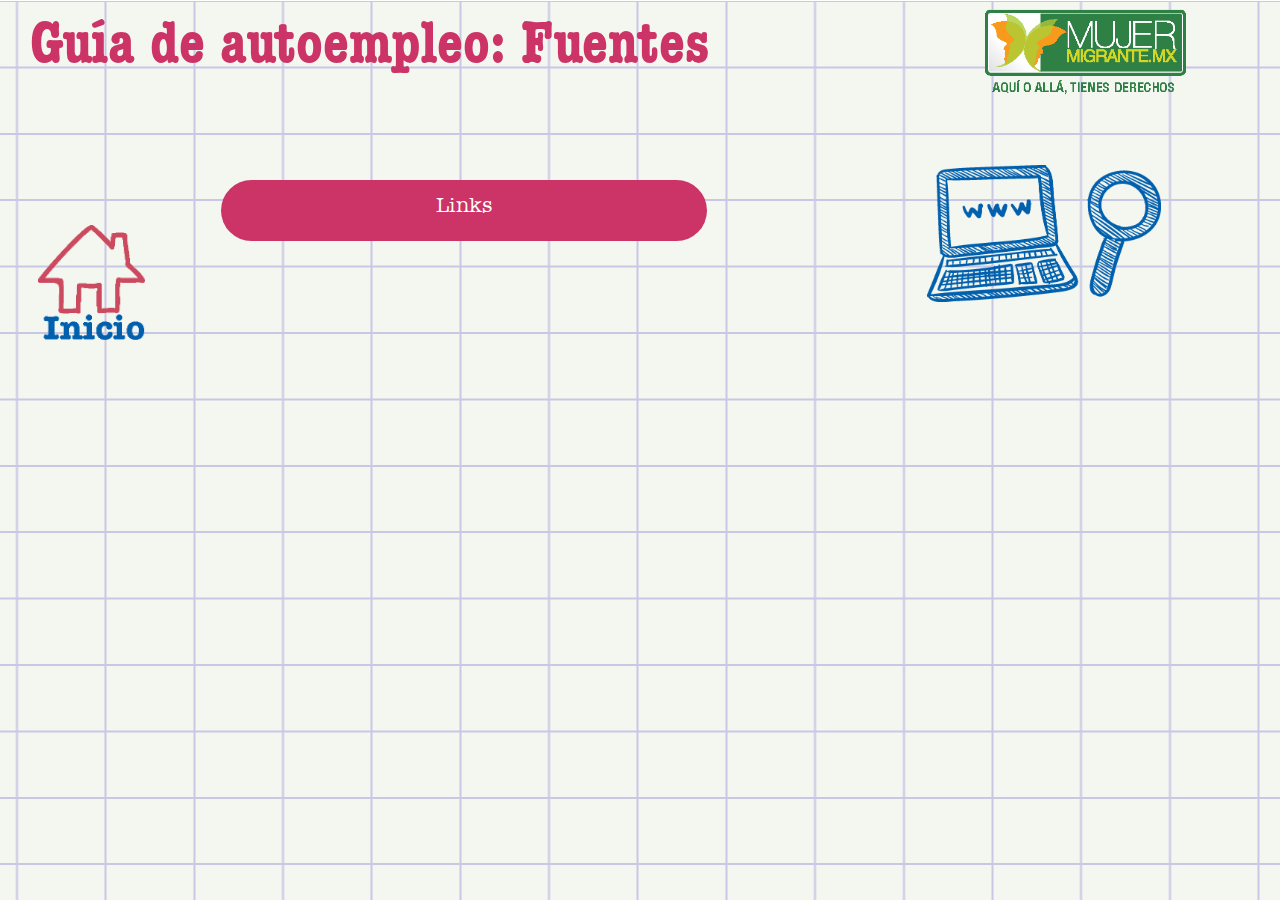
<file: fuentes.html>
<!DOCTYPE HTML>
<html>
<head>
  <meta http-equiv="content-type" content="text/html; charset=utf-8">
  <link href="css/bootstrap.css" rel="stylesheet" />
  <link href="css/style.css" rel="stylesheet" />
  <link href="css/ea.css" rel="stylesheet" />

  <script type="text/javascript" src="js/jquery.js"></script>
  <script type="text/javascript" src="js/bootstrap.min.js"></script>
  <title>Guia Autoempleo</title>
</head>
<body>
   <header class='col-xs-12 col-md-12'>
    <div id='head'class='col-xs-9 col-md-9'>
      Guía de autoempleo: Fuentes
    </div>
    <div class="col-xs-3 col-lg-3 logo">
      <img src='css/images/LogoMM.png'class='col-md-10 col-xs-12'>
    </div>
  </header>
  <section>



   <div id='index2' class='fuents contenido texto col-xs-9 col-md-8'>
     <div type="button" class=" boton_red col-xs-offset-3 col-md-offset-3" data-toggle="modal" data-target=".bs-example-modal-lg">
          <p id="white_le">Links</p>
    </div>
    


  <div id="modal_fuentes" class="modal fade bs-example-modal-lg" tabindex="-1" role="dialog" aria-labelledby="myLargeModalLabel">
  <div class="modal-dialog modal-lg">
    <div class="modal-content">
       <a class="fuentes" target="_blank" href="http://www.pepeytono.com.mx/mejora_tu_empresa/6_tips_para_hacer_crecer_una_pyme_sin_volverse_loco">http://www.pepeytono.com.mx/mejora_tu_empresa/6_tips_para_hacer_crecer_una_pyme_sin_volverse_loco</a><br>
       <a class="fuentes" target="_blank" href="http://www.cnnexpansion.com/emprendedores/2010/03/17/pyme-estrategia-crecimiento-expansion-eu">http://www.cnnexpansion.com/emprendedores/2010/03/17/pyme-estrategia-crecimiento-expansion-eu</a><br>
       <a class="fuentes" target="_blank" href="http://www.soyentrepreneur.com/27358-guia-para-hacer-tu-plan-de-negocios.html">http://www.soyentrepreneur.com/27358-guia-para-hacer-tu-plan-de-negocios.html</a><br>
       <a class="fuentes" target="_blank" href="http://www.soyentrepreneur.com/23744-tendencias-negocios-crowdsourcing.html">http://www.soyentrepreneur.com/23744-tendencias-negocios-crowdsourcing.html</a><br>   
       <a class="fuentes" target="_blank" href="http://www.forbes.com.mx/los-trabajos-freelance-que-mas-crecen-y-mejor-pagan/">http://www.forbes.com.mx/los-trabajos-freelance-que-mas-crecen-y-mejor-pagan/</a><br>
       <a class="fuentes" target="_blank" href="http://www.soyentrepreneur.com/28723-5-reglas-poderosas-para-mujeres-emprendedoras.html">http://www.soyentrepreneur.com/28723-5-reglas-poderosas-para-mujeres-emprendedoras.html</a><br>
       <a class="fuentes" target="_blank" href="http://www.soyentrepreneur.com/28771-10-pasos-para-abrir-tu-negocio.html">http://www.soyentrepreneur.com/28771-10-pasos-para-abrir-tu-negocio.html</a><br>
      <a class="fuentes" target="_blank" href="http://www.soyentrepreneur.com/28746-identifica-cual-es-el-mercado-perfecto.html">http://www.soyentrepreneur.com/28746-identifica-cual-es-el-mercado-perfecto.html</a><br>
      <a class="fuentes" target="_blank" href="http://www.soyentrepreneur.com/28745-como-definir-una-idea-de-negocio.html">http://www.soyentrepreneur.com/28745-como-definir-una-idea-de-negocio.html</a><br>
      <a class="fuentes" target="_blank" href="http://www.cepes-extremadura.org/economia-social/concepto-de-autoempleo">http://www.cepes-extremadura.org/economia-social/concepto-de-autoempleo</a><br>
      <a class="fuentes" target="_blank" href="http://www.ipyme.org/es-ES/CPyme/Documents/NuevaDefinicionPyme.pdf">http://www.ipyme.org/es-ES/CPyme/Documents/NuevaDefinicionPyme.pdf</a><br>
      <a class="fuentes" target="_blank" href="http://definicion.de/pyme/">http://definicion.de/pyme/</a><br>
      <a class="fuentes" target="_blank" href="http://www.condusef.gob.mx/index.php/empresario-pyme-como-usuarios-de-servicios-financieros/542-ide-que-tamano-es-una-pyme">http://www.condusef.gob.mx/index.php/empresario-pyme-como-usuarios-de-servicios-financieros/542-ide-que-tamano-es-una-pyme</a><br>
      <a class="fuentes" target="_blank" href="http://www.inegi.org.mx/est/contenidos/espanol/proyectos/censos/ce2009/pdf/Mono_Micro_peque_mediana.pdf">http://www.inegi.org.mx/est/contenidos/espanol/proyectos/censos/ce2009/pdf/Mono_Micro_peque_mediana.pdf</a>
      <a class="fuentes" target="_blank" href="http://www.conevyt.org.mx/">http://www.conevyt.org.mx/</a><br>
      <a class="fuentes" target="_blank" href="http://200.53.189.98/capacitacion/stps/index.php">http://200.53.189.98/capacitacion/stps/index.php</a><br>
      <a class="fuentes" target="_blank" href="http://www.condusef.gob.mx/index.php/instituciones-financieras/bancos/ahorro/557-diferencia-fundamental-ahorro-vs-inversion">http://www.condusef.gob.mx/index.php/instituciones-financieras/bancos/ahorro/557-diferencia-fundamental-ahorro-vs-inversion</a><br>
      <a class="fuentes" target="_blank" href="http://www.condusef.gob.mx/index.php/empresario-pyme-como-usuarios-de-servicios-financieros/119-plan-de-negocios-y-como-hacerlo">http://www.condusef.gob.mx/index.php/empresario-pyme-como-usuarios-de-servicios-financieros/119-plan-de-negocios-y-como-hacerlo</a><br>
      <a class="fuentes" target="_blank" href="http://revistadelconsumidor.gob.mx/?p=28838">http://revistadelconsumidor.gob.mx/?p=28838</a><br>
      <a class="fuentes" target="_blank" href="https://www.empleo.gob.mx/swb/empleo/autoempleo">https://www.empleo.gob.mx/swb/empleo/autoempleo</a><br>
      <a class="fuentes" target="_blank" href="https://www.empleo.gob.mx/swb/empleo/credito_fonacot_para_formacion_y_capacitacion">https://www.empleo.gob.mx/swb/empleo/credito_fonacot_para_formacion_y_capacitacion</a><br>
      <a class="fuentes" target="_blank" href="https://www.empleo.gob.mx/swb/empleo/Tips_para_conseguir_empleo">https://www.empleo.gob.mx/swb/empleo/Tips_para_conseguir_empleo</a><br>
      <a class="fuentes" target="_blank" href="http://www.pepeytono.com.mx/mejora_tu_empresa/10_consejos_para_pymes_en_redes_sociales">http://www.pepeytono.com.mx/mejora_tu_empresa/10_consejos_para_pymes_en_redes_sociales</a><br><br>
      
    </div>
  </div>
</div>



      
<a href='index.html'><img id='inicio' src='css/images/Inicio.png' class='col-md-2 col-xs-2'></a>


      </div>
      <div class="col-xs-3 col-md-4">
         <img id="img_lap" src="css/images/H37iImagen.png" class="col-xs-12 col-md-8 right_class">
      </div>

  

    
  </section>

</body>
</html>
</file>
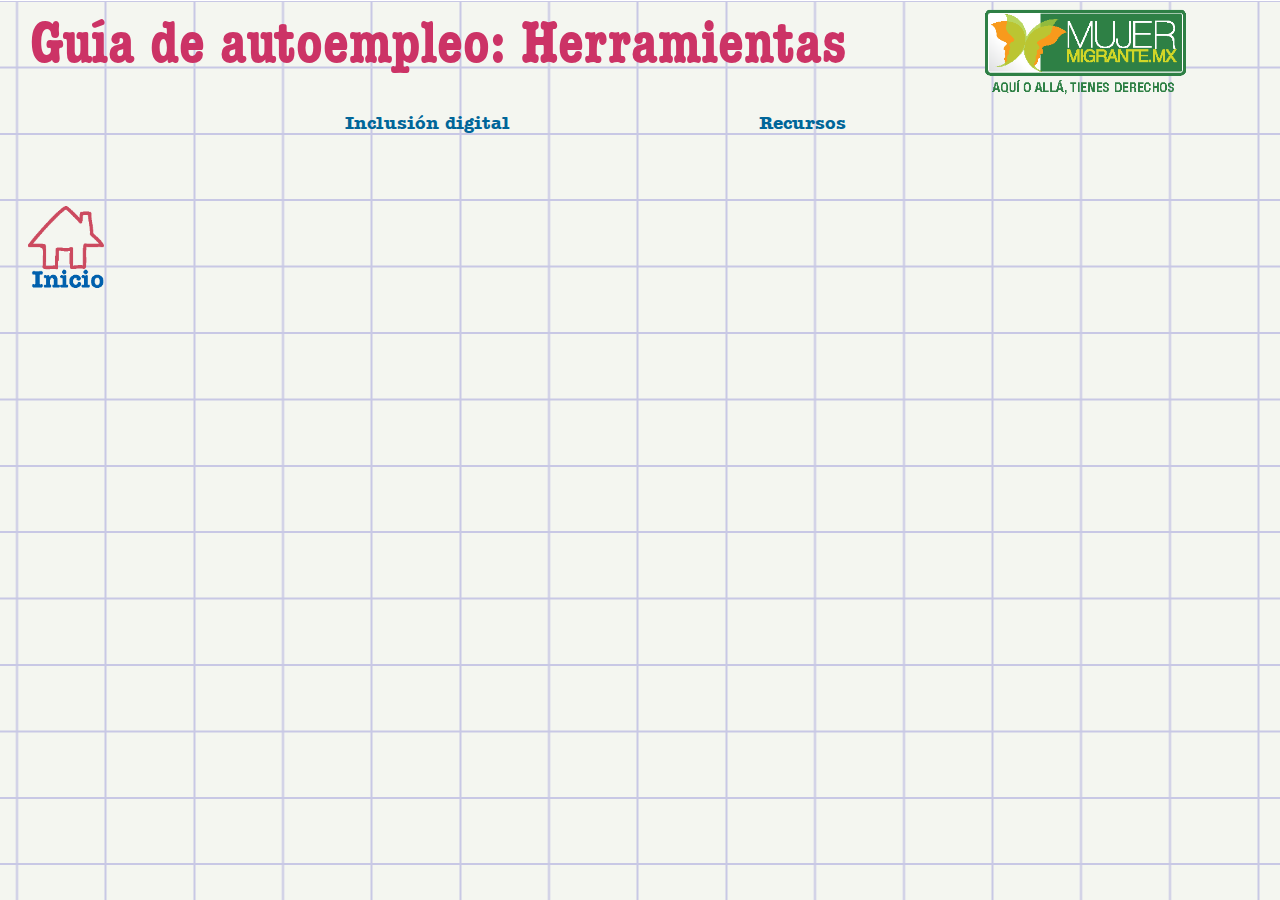
<file: herramientas.html>
<!DOCTYPE HTML>
<html>
<head>
  <meta http-equiv="content-type" content="text/html; charset=utf-8">
	<link href="css/bootstrap.css" rel="stylesheet" />
  <link href="css/style.css" rel="stylesheet" />
  <link href="css/ea.css" rel="stylesheet" />
  
  <script type="text/javascript" src="js/jquery.js"></script>
  <script type="text/javascript" src="js/bootstrap.min.js"></script>
  <script type="text/javascript" src="js/ce_personal.js"></script>
  <title>Guia Autoempleo</title>
</head>
<body>
  <header class='col-xs-12 col-md-12'>
    <div id='head'class='col-xs-9 col-md-9'>
      Guía de autoempleo: Herramientas
    </div>
    <div class="col-xs-3 col-lg-3 logo">
      <img src='css/images/LogoMM.png'class='col-md-10 col-xs-12'>
    </div>
  </header>
  <nav class='col-md-12 col-sm-12'>
    <ul class='menu'>
      <li class='st-clr st-clr3 m-uno' data-opt='uno'><a href='' >Inclusión digital</a></li>
      <li class='st-clr st-clr3 m-dos' data-opt='dos'><a href="">Recursos</a></li>
     
    </ul>
  </nav>
  <section>
    <div id='index' class='contenido texto col-xs-9 col-md-9 col-xs-offset-2 col-md-offset-2'>
       <div class="col-xs-11 col-md-11">
        <img src="css/images/H33Imagen.png" class="col-xs-offset-2 col-md-offset-4 col-xs-4 col-md-4">
      </div>
      <br>
        <br>
        <br>
      <div class="col-xs-11 col-md-11">

        <p>
          Además de las instancias que ya conoces, también hay
          herramientas digitales que pueden impulsar el desarrollo
          de tus proyectos.
        </p> 

      </div>
        
      </div>
    <div id="uno" class='contenido texto col-xs-12 col-md-12'>
      <div class="col-xs-6 col-md-6 col-md-offset-1">
        <p>
      Cada vez son más los beneficios disponibles a través de
      internet. Si todavía no te sientes lo suficientemente familiarizada
      con las herramientas tecnológicas,<u> acércate a
      uno de los Puntos México Conectado,</u> donde podrás recibir
      capacitación digital. Da clic en cada curso para encontrar
      más información.

        </p>
        <a href="http://puntomexicoconectado.mx/#section-ubicaciones" target="_blank">
         <div class="recuadros col-md-offset-4 col-xs-offset-4 col-md-7  col-xs-9">
            <img src="css/images/H5label.png" class="col-md-12 col-xs-12">
            <p>
             Ubica tu Punto México Conectado más cercano.
            </p>
          </div>
        </a>
      </div>
       <div class="col-xs-5 col-md-5">
        <div class="col-xs-12 col-md-8 right_class">
        <img src="css/images/H34Imagen.png" class="col-xs-12 col-md-8 right_class">
        </div>
        <div id="blue_down" class="col-xs-12 col-md-8 right_class">
        <p>
          <a id="whit" target="_blank" href="http://puntomexicoconectado.mx/curso/ac%C3%A9rcate-la-compu"><strong>ABC digital</strong></a><br>
          Cursos básicos para el uso de la
          computadora y el internet.

        </p>  
        </div>
          <div id="red_down" class="col-xs-12 col-md-8 right_class">
        <p>
          <a id="whit" target="_blank" href="http://pmc.gob.mx/curso/innovaci%C3%B3n-y-emprendimiento-tiempo-completo"><strong>Innovación tecnológica</strong></a><br>
          Cursos que te ayudarán a emprender el proyecto que tanto deseas.
        </p>  
        </div>
      </div>
    </div>
    <div id="dos" class='contenido texto col-md-offset-1 col-xs-offset-1 col-xs-12 col-md-10 table_big'>
       <table>
                  <tr>
                  <th class="col-xs-2 col-md-2">
                    <p class="pos"><strong class="nmb">Lecturas</strong></p>
                  </th>
                  <th class="col-xs-5 col-md-5">
                    <p class="p_small">
                    Estas lecturas pueden servirte como orientación
                    para conocer el contexto actual del autoempleo y
                    dar el primer paso de tu proyecto.
                    </p>
                  </th>
                  <th class="col-xs-5 col-md-5">
                    <p class="p_small">
                    <a id="whit" href="http://revistadelconsumidor.gob.mx/?p=28838" target="_blank">Tendencias de consumo: Autoempleo Guía para inicar un negocio</a>
                    </p>
                  </th>
                  </tr>
                   <tr>
                  <th class="col-xs-2 col-md-2">
                    <p class="pos"><strong class="nmb">Redes sociales</strong></p>
                  </th>
                  <th class="col-xs-5 col-md-5">
                    <p class="p_small">
                    Toma en cuenta que las redes sociales son una
                    forma gratuita y efectiva para entrar en contacto
                    con tus clientes, mejorando el desarrollo de tu
                    empresa.
                    </p>
                  </th>
                  <th class="col-xs-11 col-md-5">
                    <p class="p_small">
                    <a id="whit" href="http://www.pepeytono.com.mx/mejora_tu_empresa/10_consejos_para_pymes_en_redes_sociales" target="_blank">10 Consejos para PyMES en redes sociales.<br> </a>
                    <a id="whit" target="_blank" href="http://www.soyentrepreneur.com/25813-tips-para-hacer-tu-plan-de-redes-sociales.html">Tips para hacer tu plan de redes sociales.</a>
                    </p>
                  </th>
                  </tr>
                   <tr>
                  <th class="col-xs-2 col-md-2">
                    <p class="pos"><strong class="nmb">Páginas web</strong></p>
                  </th>
                  <th class="col-xs-5 col-md-5">
                    <p class="p_small">
                    También hay sitios web donde puedes conocer más sobre autoempleo, capacitación y desarrollo de empresas.
                    </p>
                  </th>
                  <th class="col-xs-11 col-md-5">
                    <p class="p_small">
                    <a target="_blank" id="whit" href="https://www.inadem.gob.mx/templates/protostar/index.php">Instituto Nacional del Emprendedor<br></a>
                    <a target="_blank" id="whit"  href="http://empresarias.blogspot.mx/">Información de Inmujeres para emprendedoras y empresarias<br></a>
                    <a target="_blank" id="whit"  href="http://empresarias.blogspot.mx/">Huellas que Trascienden</a>
                    </p>
                  </th>
                  </tr>
                  </table>     
    </div>
   <a href='index.html'><img id='inicio2' src='css/images/Inicio.png' class='col-md-1 col-xs-1'></a>
  </section>
</body>
</html>
</file>
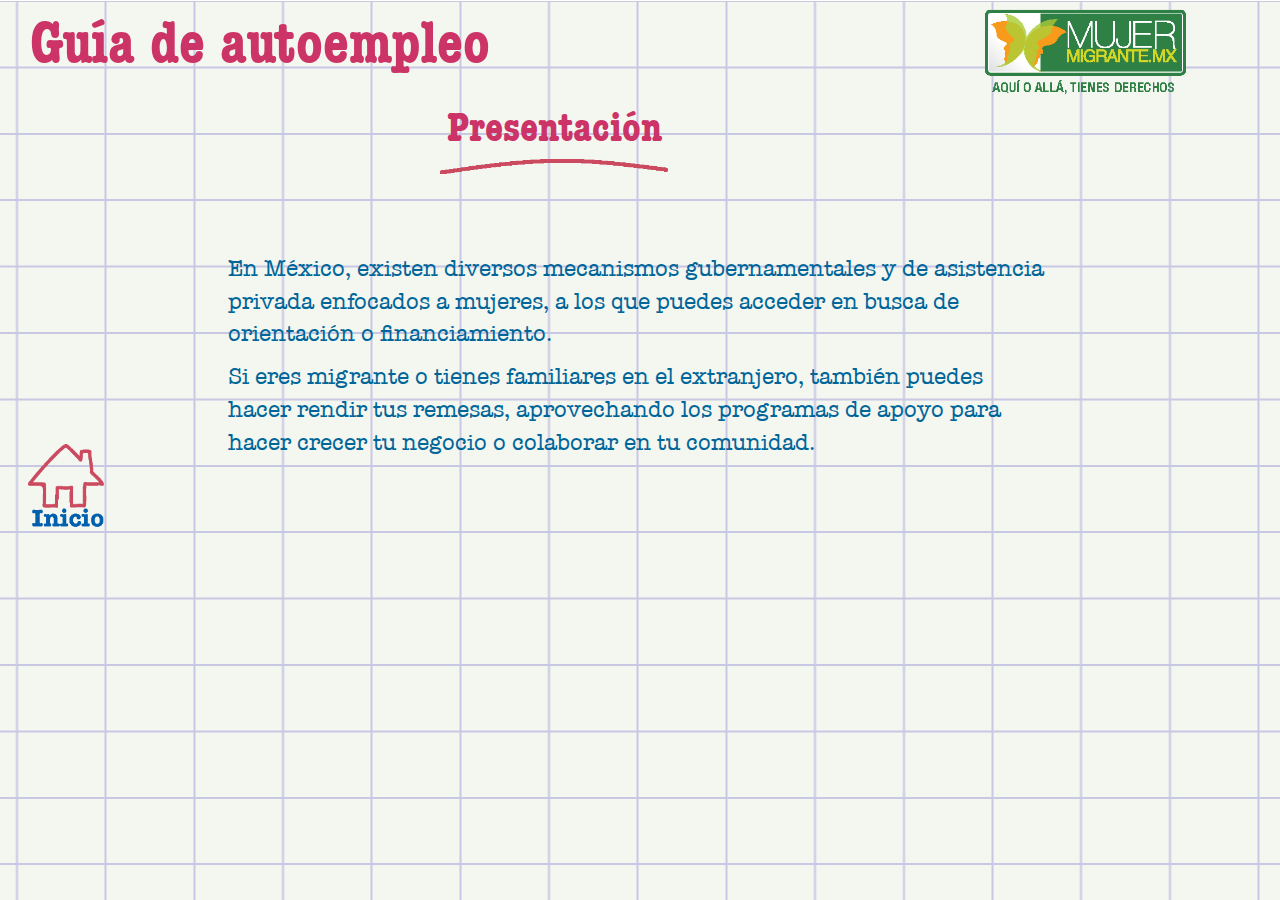
<file: introduccion.html>
<!DOCTYPE HTML>
<html>
  <head>
    <meta http-equiv="content-type" content="text/html; charset=utf-8">
    <link href="css/bootstrap.css" rel="stylesheet" />
    <link href="css/style.css" rel="stylesheet" />
    <link href="css/style-1.css" rel="stylesheet" />

    <script type="text/javascript" src="js/jquery.js"></script>
    <script type="text/javascript" src="js/bootstrap.min.js"></script>
    <title>Guia Autoempleo</title>
  </head>
  <body>
    <header class='col-xs-12 col-md-12'>
      <div id='head'class='col-xs-9 col-md-9'>
        Guía de autoempleo
      </div>
      <div class="col-xs-3 col-lg-3 logo">
        <img src='css/images/LogoMM.png'class='col-md-10 col-xs-12'>
      </div>
    </header>
    <section>
      <div id="subhead" class='col-xs-12 col-md-12'>
        <p class='col-xs-4 col-md-4 col-xs-offset-4 col-md-offset-4'>Presentaci&oacuten</p>
        <img id='linea-grande' src='css/images/lineagrande.png'>
      </div>
      <div class="texto col-md-8 col-xs-8 col-xs-offset-2 col-md-offset-2">
        <p>
          En México, existen diversos mecanismos gubernamentales y de asistencia privada enfocados a mujeres, a los que puedes acceder en busca de orientación o financiamiento.
        </p>
        <p>
          Si eres migrante o tienes familiares en el extranjero, también puedes hacer rendir tus remesas, aprovechando los programas de apoyo para hacer crecer tu negocio o colaborar en tu comunidad.
        </p>
      </div>
      <a href='index.html'><img id='inicio' src='css/images/Inicio.png' class='col-md-1 col-xs-1'></a>

    </section>
  </body>
</html>
</file>
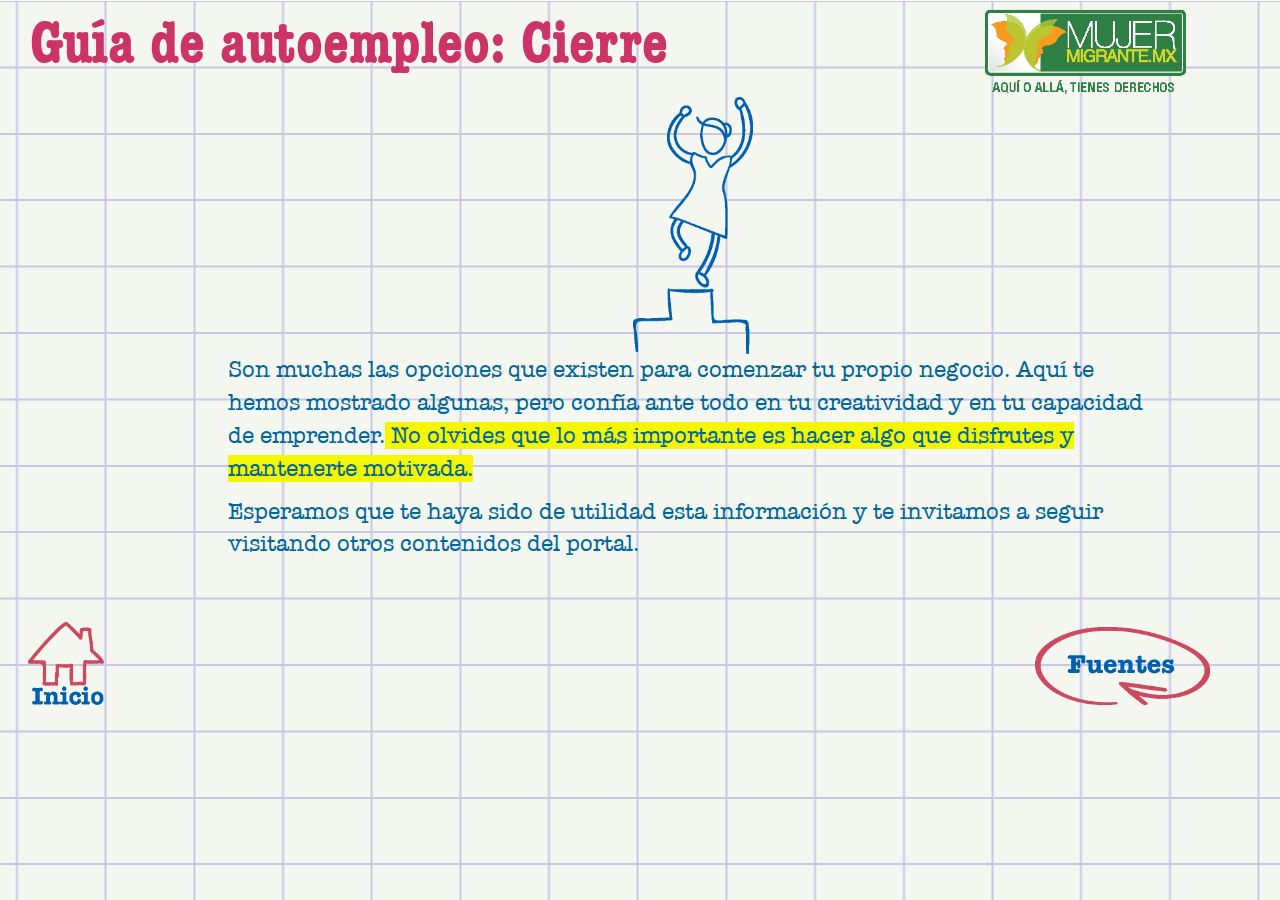
<file: por_ultimo.html>
<!DOCTYPE HTML>
<html>
<head>
  <meta http-equiv="content-type" content="text/html; charset=utf-8">
	<link href="css/bootstrap.css" rel="stylesheet" />
  <link href="css/style.css" rel="stylesheet" />
  <link href="css/ea.css" rel="stylesheet" />
  
  <script type="text/javascript" src="js/jquery.js"></script>
  <script type="text/javascript" src="js/bootstrap.min.js"></script>
  <script type="text/javascript" src="js/ce_personal.js"></script>
  <title>Guia Autoempleo</title>
</head>
<body>
   <header class='col-xs-12 col-md-12'>
    <div id='head'class='col-xs-9 col-md-9'>
      Guía de autoempleo: Cierre
    </div>
    <div class="col-xs-3 col-lg-3 logo">
      <img src='css/images/LogoMM.png'class='col-md-10 col-xs-12'>
    </div>
  </header>
 
  <section>
    <div id='' class='texto col-md-9 col-xs-8 col-xs-offset-2 col-md-offset-2'>
       <div class="col-xs-11 col-md-12">
        <img src="css/images/H36iImagen.png" class="col-xs-offset-5 col-md-offset-5 col-xs-2 col-md-2">
      </div>
        <p>
          Son muchas las opciones que existen para comenzar tu propio negocio.
          Aquí te hemos mostrado algunas, pero confía ante todo en tu
          creatividad y en tu capacidad de emprender.<u> No olvides que lo más
          importante es hacer algo que disfrutes y mantenerte motivada.</u>   </p> 
          <p>
          Esperamos que te haya sido de utilidad esta información y te
          invitamos a seguir visitando otros contenidos del portal.
          </p>
      
      </div>
  <div class="">
   <a href='index.html'><img id='inicio2' src='css/images/Inicio.png' class='col-md-1 col-xs-1'></a>
 </div>
 






      <div id='' class='  texto col-xs-9 col-md-8'>
     <div type="button" class="  col-xs-offset-3 col-md-offset-3" data-toggle="modal" data-target=".bs-example-modal-lg">
          <img id="fuentes" src="css/images/Fuentes.png" class="col-md-4 col-xs-2">
    </div>
    


  <div id="modal_fuentes" class="modal fade bs-example-modal-lg" tabindex="-1" role="dialog" aria-labelledby="myLargeModalLabel">
  <div class="modal-dialog modal-lg">

    <div class="modal-content">
      <button type="button" class="close col-md-2" data-dismiss="modal">×</button>
       <a class="fuentes" target="_blank" href="http://www.pepeytono.com.mx/mejora_tu_empresa/6_tips_para_hacer_crecer_una_pyme_sin_volverse_loco">http://www.pepeytono.com.mx/mejora_tu_empresa/6_tips_para_hacer_crecer_una_pyme_sin_volverse_loco</a><br>
       <a class="fuentes" target="_blank" href="http://www.cnnexpansion.com/emprendedores/2010/03/17/pyme-estrategia-crecimiento-expansion-eu">http://www.cnnexpansion.com/emprendedores/2010/03/17/pyme-estrategia-crecimiento-expansion-eu</a><br>
       <a class="fuentes" target="_blank" href="http://www.soyentrepreneur.com/27358-guia-para-hacer-tu-plan-de-negocios.html">http://www.soyentrepreneur.com/27358-guia-para-hacer-tu-plan-de-negocios.html</a><br>
       <a class="fuentes" target="_blank" href="http://www.soyentrepreneur.com/23744-tendencias-negocios-crowdsourcing.html">http://www.soyentrepreneur.com/23744-tendencias-negocios-crowdsourcing.html</a><br>   
       <a class="fuentes" target="_blank" href="http://www.forbes.com.mx/los-trabajos-freelance-que-mas-crecen-y-mejor-pagan/">http://www.forbes.com.mx/los-trabajos-freelance-que-mas-crecen-y-mejor-pagan/</a><br>
       <a class="fuentes" target="_blank" href="http://www.soyentrepreneur.com/28723-5-reglas-poderosas-para-mujeres-emprendedoras.html">http://www.soyentrepreneur.com/28723-5-reglas-poderosas-para-mujeres-emprendedoras.html</a><br>
       <a class="fuentes" target="_blank" href="http://www.soyentrepreneur.com/28771-10-pasos-para-abrir-tu-negocio.html">http://www.soyentrepreneur.com/28771-10-pasos-para-abrir-tu-negocio.html</a><br>
      <a class="fuentes" target="_blank" href="http://www.soyentrepreneur.com/28746-identifica-cual-es-el-mercado-perfecto.html">http://www.soyentrepreneur.com/28746-identifica-cual-es-el-mercado-perfecto.html</a><br>
      <a class="fuentes" target="_blank" href="http://www.soyentrepreneur.com/28745-como-definir-una-idea-de-negocio.html">http://www.soyentrepreneur.com/28745-como-definir-una-idea-de-negocio.html</a><br>
      <a class="fuentes" target="_blank" href="http://www.cepes-extremadura.org/economia-social/concepto-de-autoempleo">http://www.cepes-extremadura.org/economia-social/concepto-de-autoempleo</a><br>
      <a class="fuentes" target="_blank" href="http://www.ipyme.org/es-ES/CPyme/Documents/NuevaDefinicionPyme.pdf">http://www.ipyme.org/es-ES/CPyme/Documents/NuevaDefinicionPyme.pdf</a><br>
      <a class="fuentes" target="_blank" href="http://definicion.de/pyme/">http://definicion.de/pyme/</a><br>
      <a class="fuentes" target="_blank" href="http://www.condusef.gob.mx/index.php/empresario-pyme-como-usuarios-de-servicios-financieros/542-ide-que-tamano-es-una-pyme">http://www.condusef.gob.mx/index.php/empresario-pyme-como-usuarios-de-servicios-financieros/542-ide-que-tamano-es-una-pyme</a><br>
      <a class="fuentes" target="_blank" href="http://www.inegi.org.mx/est/contenidos/espanol/proyectos/censos/ce2009/pdf/Mono_Micro_peque_mediana.pdf">http://www.inegi.org.mx/est/contenidos/espanol/proyectos/censos/ce2009/pdf/Mono_Micro_peque_mediana.pdf</a>
      <a class="fuentes" target="_blank" href="http://www.conevyt.org.mx/">http://www.conevyt.org.mx/</a><br>
      <a class="fuentes" target="_blank" href="http://200.53.189.98/capacitacion/stps/index.php">http://200.53.189.98/capacitacion/stps/index.php</a><br>
      <a class="fuentes" target="_blank" href="http://www.condusef.gob.mx/index.php/instituciones-financieras/bancos/ahorro/557-diferencia-fundamental-ahorro-vs-inversion">http://www.condusef.gob.mx/index.php/instituciones-financieras/bancos/ahorro/557-diferencia-fundamental-ahorro-vs-inversion</a><br>
      <a class="fuentes" target="_blank" href="http://www.condusef.gob.mx/index.php/empresario-pyme-como-usuarios-de-servicios-financieros/119-plan-de-negocios-y-como-hacerlo">http://www.condusef.gob.mx/index.php/empresario-pyme-como-usuarios-de-servicios-financieros/119-plan-de-negocios-y-como-hacerlo</a><br>
      <a class="fuentes" target="_blank" href="http://revistadelconsumidor.gob.mx/?p=28838">http://revistadelconsumidor.gob.mx/?p=28838</a><br>
      <a class="fuentes" target="_blank" href="https://www.empleo.gob.mx/swb/empleo/autoempleo">https://www.empleo.gob.mx/swb/empleo/autoempleo</a><br>
      <a class="fuentes" target="_blank" href="https://www.empleo.gob.mx/swb/empleo/credito_fonacot_para_formacion_y_capacitacion">https://www.empleo.gob.mx/swb/empleo/credito_fonacot_para_formacion_y_capacitacion</a><br>
      <a class="fuentes" target="_blank" href="https://www.empleo.gob.mx/swb/empleo/Tips_para_conseguir_empleo">https://www.empleo.gob.mx/swb/empleo/Tips_para_conseguir_empleo</a><br>
      <a class="fuentes" target="_blank" href="http://www.pepeytono.com.mx/mejora_tu_empresa/10_consejos_para_pymes_en_redes_sociales">http://www.pepeytono.com.mx/mejora_tu_empresa/10_consejos_para_pymes_en_redes_sociales</a><br><br>
      
    </div>
  </div>
</div>

  </section>
</body>
</html>
</file>
<file: css/style.css>
@font-face{
  font-family: "american";
  src: url("fonts/american-typewriter.woff") format("woff");
}
@font-face{
  font-family: "american-bold";
  src: url("fonts/american_typewriter_bold_bt.woff") format("woff");
}
@font-face{
  font-family: "american-condensed";
  src: url("fonts/american-typewriter-condensed-bold.woff") format("woff");
}
body{
  background: url("images/Fondo.png") no-repeat top;
  font-size: 0px;
}
.logo{
  padding-top: 7px;
}
#cero, #uno, #dos, #tres, #cuatro, #cinco{
  margin-top: 3%
}
#cero{
  margin-right: 16%;
}
#subhead {
  color: #CC3366;
  font-family: "american-condensed";
  font-size: 42px;
}
#head{
  color: #CC3366;
  font-family: "american-condensed";
  font-size: 60px;
}
nav{
  padding: 0;
}
.menu{
  display:block;
  padding: 0;
}

.menu li{
  display: inline-block;
  position: relative;
  z-index:100;
}
.txt-men{
}
#index .st-clr{
  text-align: center;
}
.menu li a, .menu li ul li {
  font-weight:600;
  text-decoration:none;
  padding:11px;
  display:block;
  color:#006699;
  font-family: "american-bold";
  -webkit-transition: all 0.2s ease-in-out 0s;
  -moz-transition: all 0.2s ease-in-out 0s;
  -o-transition: all 0.2s ease-in-out 0s;
  -ms-transition: all 0.2s ease-in-out 0s;
  transition: all 0.2s ease-in-out 0s;
}
.st-clr{
  width: 14%;
  font-size: 18px;
}
.st-clr:hover{
  color:#006699;
  background:#FFFFA8;
}
.menu li ul a:hover {
  color:#006699;
  background:#FFFFA8;
}
.slct-opt{
  color:#006699;
  background: #FFFFA8;
  border-bottom: 4px solid #CC3366;
}
.menu ul {
  display: none;
  margin: 0;
  padding: 0;
  width: 100%;
  position: absolute;
  top: 43px;
  left: 0px;
  background: #f4f6f0;
}

#subtitle{
  color: #CC3366;
  text-align: center;
}
/* display second level menu on hover */
.menu li:hover > ul{ display: block;}

.menu ul li {
  display:block;
  float: none;
  background:none;
  margin: 0;
  padding: 10%;
  font-family: "american-regular";
}
.bigger{
  /*margin-top: 13% !important;*/
}
.texto{
  font-family: 'american';
  color: #006699;
  font-size: 23px;
}
#sec-int{
  margin-top: 14%;
}
.red{
  color: #CC3366;
}
#inicio{
  margin-left: 1%;
      margin-top: -2%;
}
u{
  text-decoration: none;
  background-color: #f4f600;
}
.recuadros{
  color: #CC3366;
  font-size: 17px;
  margin-top: 5%;
  margin-bottom: 20%;
}
.recuadros img, .recuadros p{
  position: absolute;
}
.recuadros p{
  width: 77%;
  margin-left: 10%;
  margin-top: 6%;
  margin-bottom: 25%;
}
.rectangulo{
  -webkit-border-radius: 30px;
  -moz-border-radius: 30px;
  border-radius: 30px;
  border-color: #CC3366;
  color: #CC3366;
  font-size: 17px;
  border: 2px solid;
  margin-top: 3%;
  padding-bottom: 1%;
  padding-top: 2%;
}
#cerrar{
  font-size: 34px;
}
.izqClose{
  margin-left: -26%;
    width: 9%;
    margin-top: -2%;
}
@media (max-width: 900px){
  #index .st-clr{
    font-size: 15px;
  }
  .txt-men{
    width: 50%;
    margin-left: 20%;
  }
}
@media (max-width:768px) {
  body{
    width:768px;
  }
}
</file>
<file: css/ce.css>
.st-clr2 {
  width: 16.6666666666666%;
  font-size: 16px;
  text-align: center;
}

#linea-grande{
  width: 156px;
  margin-left: 44%;
  margin-top: -70px;
}
#ce_1_text{
	  margin-top: 5%;
	  text-align: center;
}

.index2{
	text-align: center
}
#index, #uno, #dos, #tres, #cuatro, #cinco, #seis {
  margin-top: 3%;
}

.right_class{
  right: -11%;

}
</file>
<file: css/style-3.css>
#linea-grande{
  width: 110px;
  margin-left: 45%;
  margin-top: -70px;
}
.txt-men{
  width: 100%;
}
.st-clr{
  width: 20%;
  text-align: center;
}
#index{
  margin-top: 4%;
}
#index p{
  margin-top: 4%;
}
#cero, #uno, #dos, #tres, #cuatro, #cinco{
  margin-top: 3%
}
.pa_bajo{
      margin-top: 4%;
}
#pa_iz{
  margin-left: -3%;
}
#cero{
  margin-right: 16%;
}
#sp{
  display: none;
}
.nmb{
  font-size: 24px;
}
.pos{
  margin-top: 10%;
}
#cont-1{
  font-size: 20px;
  color: #fff;
  background-color: #0060ad;
  font-family: 'american';
}
#cont-2{
  font-size: 20px;
  color: #fff;
  background-color: #CC3366;
  font-family: 'american';
}
.cont-3{
  font-size: 20px;
  background-color: #fff;
  font-family: 'american';
}
.tit{
  text-align: center;
  color: #0060ad;
}
.tres-cont-1{
  background-color: #CC3366;
  -webkit-border-bottom-left-radius: 40px;
  -moz-border-radius-bottomleft: 40px;
  border-bottom-left-radius: 40px
}
.tres-cont-1 a {
  color: #fff;
}
.tres-cont-2{
  color: #fff;
  background-color: #0060ad;
  -webkit-border-bottom-right-radius: 40px;
  -moz-border-radius-bottomright: 40px;
  border-bottom-right-radius: 40px;
}
#op1{
  margin-bottom: 12.5%;
}
@media (max-width: 800px){
  #sp{
    display:block;
  }
}
</file>
<file: css/style-2.css>
#linea-grande{
  width:228px;
  margin-left: 41%;
  margin-top: -70px;
}
.txt-men{
  width: 100%;
}
.st-clr{
  width: 20%;
  text-align: center;
}
#index{
  margin-top: 4%;
}
#index p{
  margin-top: 4%;
}
#cero, #uno, #dos, #tres, #cuatro, #cinco{
  margin-top: 3%
}
#subtitle{
  color: #CC3366;
}
#cero{
  margin-right: 16%;
}
#uno .recuadros p{
  margin-top: 2%;
}
.mod-cont{
  background-color: #CC3366;
}
.img-back{
  position: absolute;
}
.texto-modal{
  font-family: 'american';
  color: #006699;
  font-size: 19px;
  text-align: center;
}
.tp{
  margin-top: 10%;
}
.mod-cont{
  background-color: #cc4a5f;
}
.pa_bajo{
      margin-top: 4%;
}
@media (max-width: 1100px){
  #linea-grande{
    margin-left: 38%;
  }
}
@media (max-width: 900px){
  #inicio{
    margin-top: 10%;
  }
}
</file>
<file: css/ea.css>
#linea-grande {
  width: 157px;
  margin-left: 45%;
  margin-top: -70px;
}
.txt-men{
  width: 100%;
}
.st-clr{
  width: 20%;
  text-align: center;
}

.st-clr3{
 width: 30%;
   right: -18%;
}
#index{
  margin-top: 4%;
  display: block;
}
#index p{
  margin-top: 6%;
}
#uno, #dos, #tres, #cuatro, #cinco{
  margin-top: 3%
}
.st-clr2{
  width: 49%;

  
}
#inicio2{
  margin-left: 1%;
      margin-top: 4%;
}
.boton_red{
    background-color: #CC3366;
    -webkit-border-radius: 70px;
    -moz-border-radius: 70px;
    border-radius: 70px;
    TEXT-ALIGN: center;
    width: 59%;
    height: 8%;
    margin-top: 10%;
    padding: 11px;
      cursor: pointer;


}
#white_le{
  color: white;
  font-size: 91%;


}
.right_class{
  right: -11%;

}
.boton_blue{
    background-color: #0060ad;
    -webkit-border-radius: 70px;
    -moz-border-radius: 70px;
    border-radius: 70px;
    TEXT-ALIGN: center;
    width: 59%;
    height: 8%;
    margin-top: 10%;
   padding: 11px;
     cursor: pointer;
}

.first{
    background-color: #CC3366;
  }
  #cont-1 {
    font-size: 20px;
    color: #fff;
    background-color: #CC3366;
    font-family: 'american';
    border-radius: 45px 45px 45px 45px;
-moz-border-radius: 45px 45px 45px 45px;
-webkit-border-radius: 45px 45px 45px 45px;
border: 0px solid #000000;
}
  #cont-1 {
    font-size: 20px;
    color: #fff;
    background-color: #0060ad;
    font-family: 'american';
    border-radius: 45px 45px 45px 45px;
-moz-border-radius: 45px 45px 45px 45px;
-webkit-border-radius: 45px 45px 45px 45px;
border: 0px solid #000000;
}

table {
    border-collapse: collapse;
    border-style: hidden;
}

table td, table th {
    border: 1px solid white;
}
#blue_down{
    background-color: #0060ad;
     font-family: 'american';
       color: #fff;
       margin-top: 4%;
}
#red_down{
    background-color:  #CC3366;
     font-family: 'american';
       color: #fff;
       margin-top: 4%;
}

.table_big{
   font-size: 20px;
    color: #fff;
    background-color:#CC3366;
    font-family: 'american';
   
}

.p_small{
  font-size: 15px;
}
.ta_c{
  text-align: center;
}
.fuentes{
      font-size: 49%;
}
#index2{
  margin-top: 0%;
  display: block;
}
#whit{
  color: white;
}
#fuentes {
      margin-left: 110%;
    margin-top: 9%;
    cursor: pointer;
}
#modal_fuentes{
  text-align: center;
}
#img_lap{
      top: 68px;

}

@media (max-width: 1264px){
  #head{
    font-size: 47px;
  }
  }



@media (max-width: 1000px){
  #head{
    font-size: 40px;
  }
  }

@media (max-width: 870px){
  #head{
    font-size: 35px;
  }
  }
</file>
<file: css/style-1.css>
#subhead{
  padding-bottom: 2%;
}
#linea-grande{
  width:228px;
  margin-left: 34%;
  margin-top: -70px;
}
.texto{
  margin-right: 16%;
}
#fuentes{
  margin-left: 73%;
}
</file>
